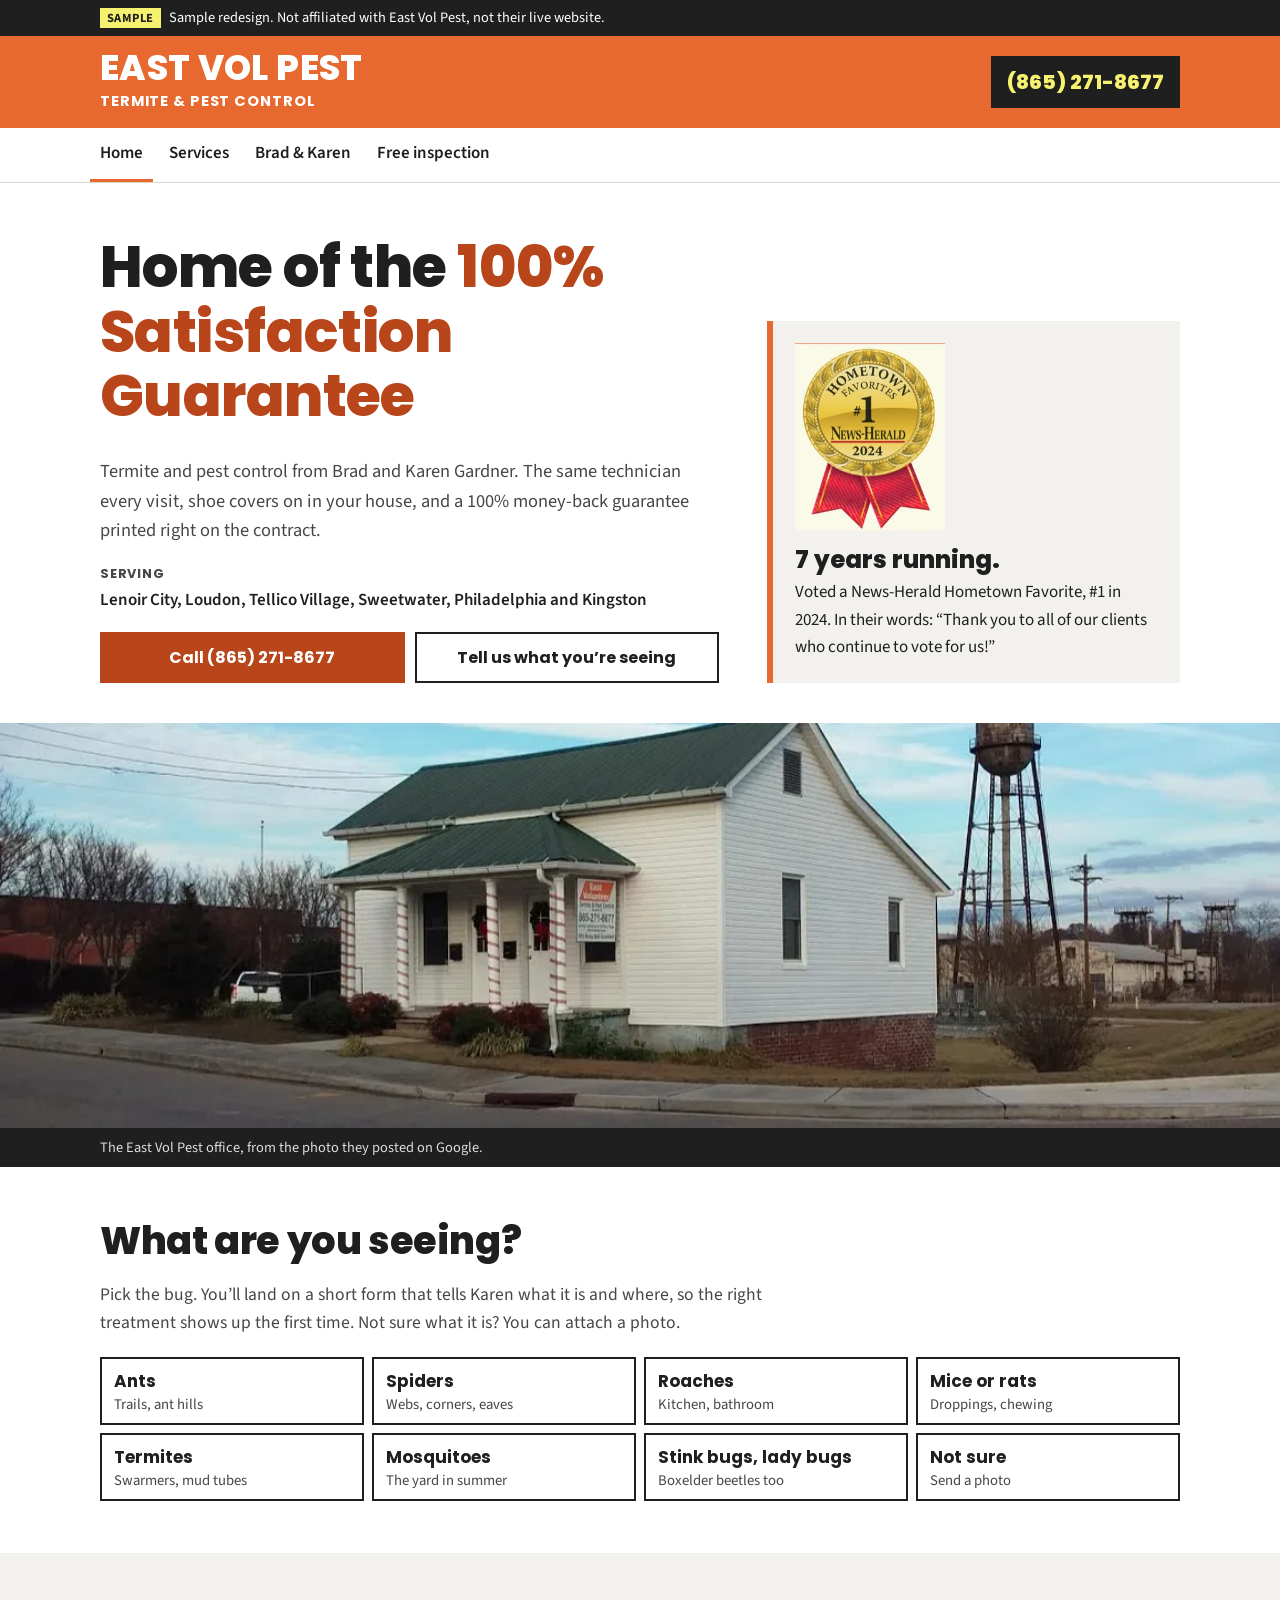
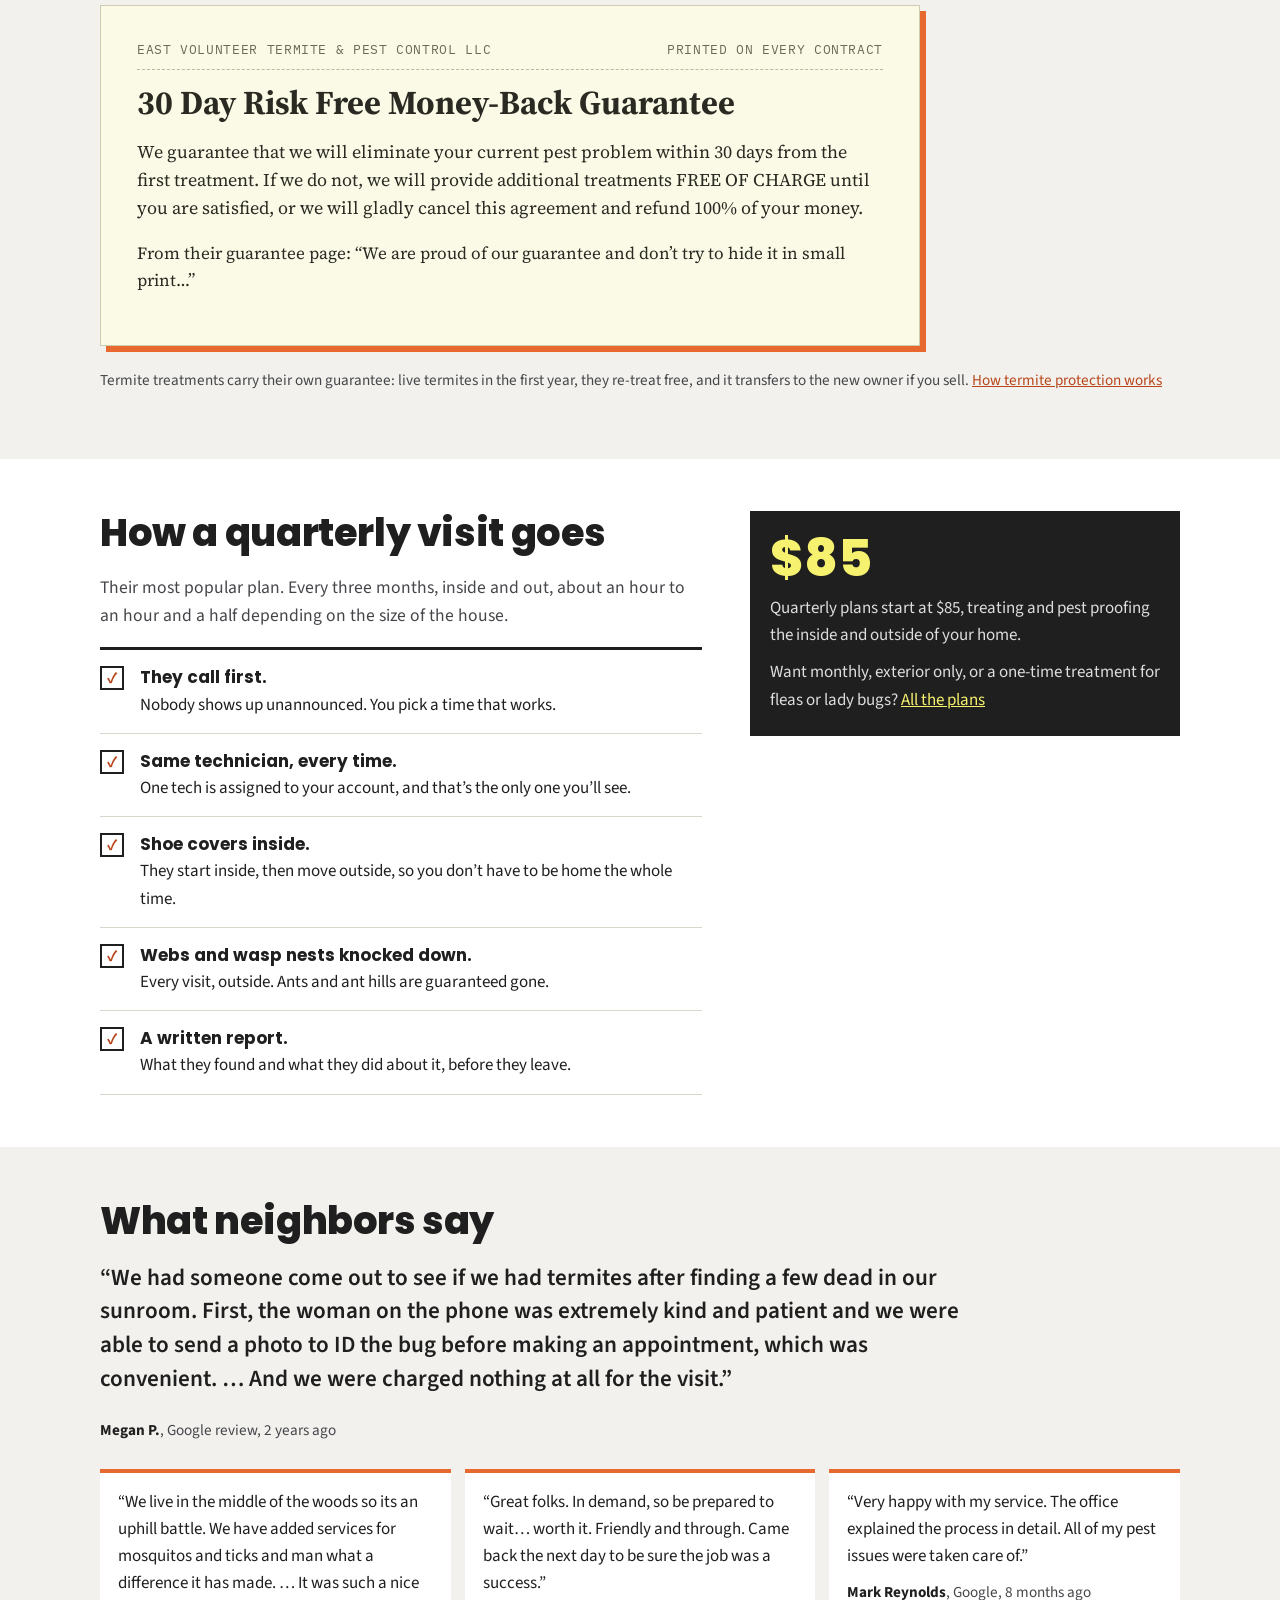
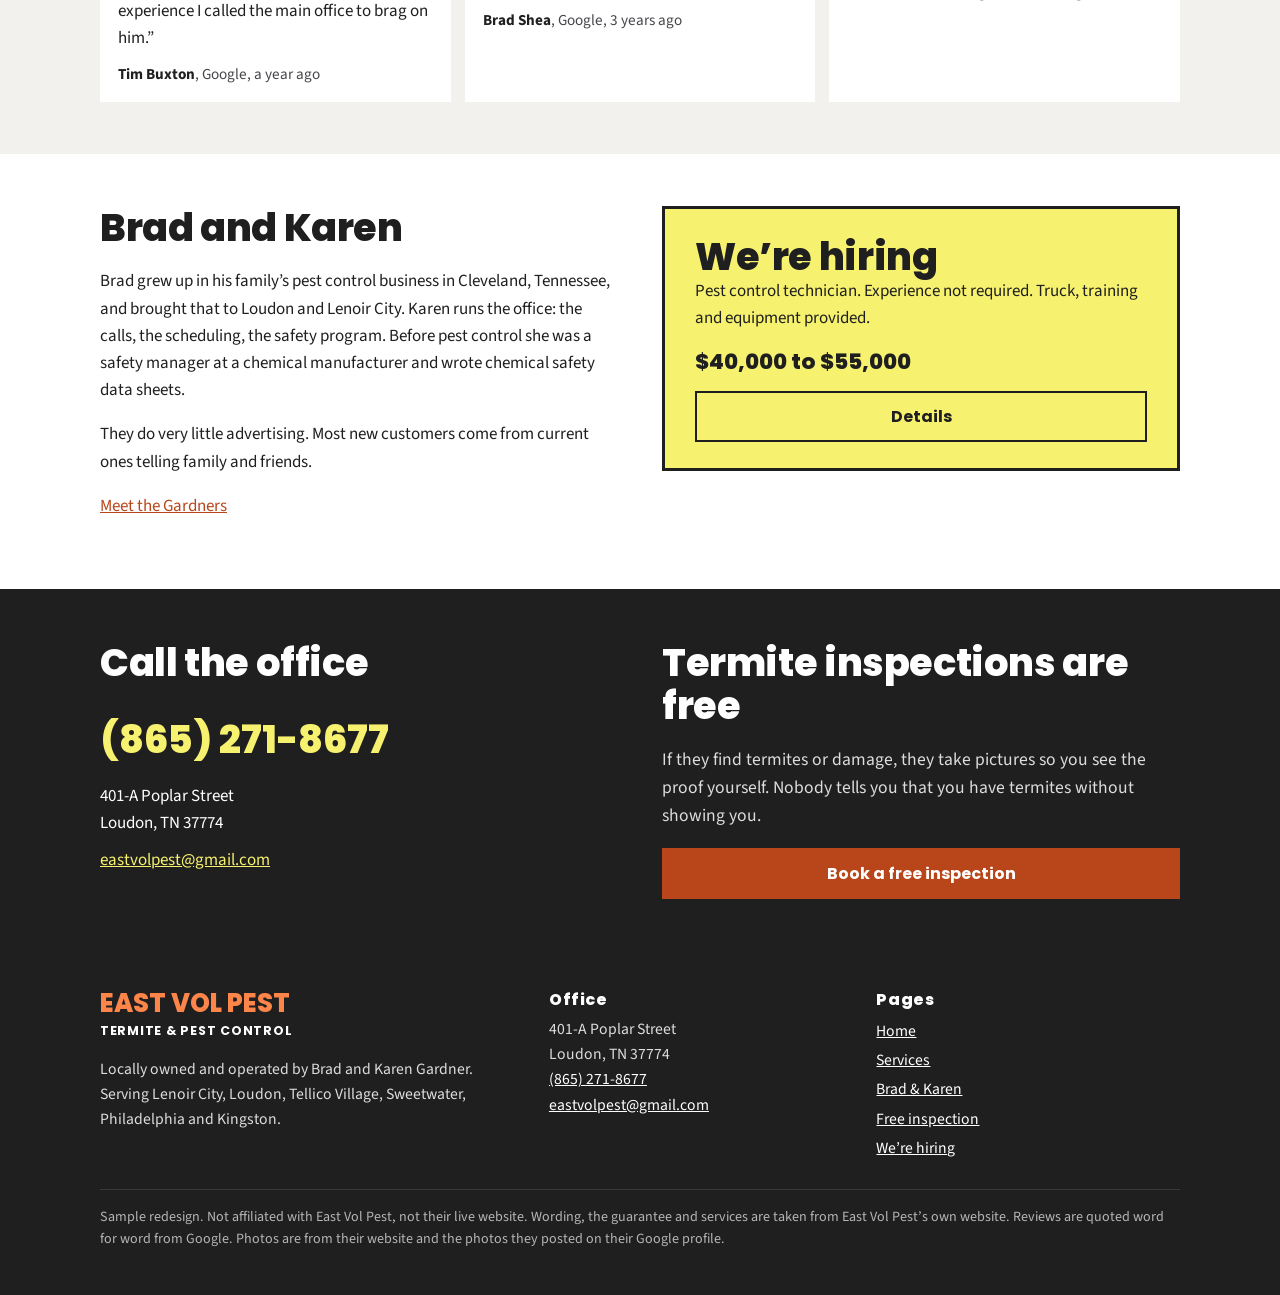
<file: index.html>
<!DOCTYPE html>
<html lang="en">
<head>
<meta charset="utf-8">
<meta name="viewport" content="width=device-width, initial-scale=1">
<meta name="robots" content="noindex, nofollow, noarchive">
<title>East Vol Pest | Termite &amp; Pest Control, Loudon and Lenoir City TN</title>
<meta name="description" content="Termite and pest control from Brad and Karen Gardner, Loudon TN. 100% money-back guarantee, same technician every visit, free termite inspections.">
<meta name="theme-color" content="#E8692F">
<link rel="preconnect" href="https://fonts.googleapis.com">
<link rel="preconnect" href="https://fonts.gstatic.com" crossorigin>
<link rel="stylesheet" href="https://fonts.googleapis.com/css2?family=Poppins:wght@700;800&amp;family=Source+Sans+3:wght@400;600;700&amp;family=Source+Serif+4:wght@400;700&amp;family=IBM+Plex+Mono:wght@500&amp;display=swap">
<link rel="stylesheet" href="style.css">
</head>
<body>
<a class="skip" href="#main">Skip to main content</a>
<div class="ribbon" role="note"><div class="wrap"><strong>Sample</strong>Sample redesign. Not affiliated with East Vol Pest, not their live website.</div></div>
<header class="site-head">
<div class="wrap head-row">
<a class="brand" href="index.html" aria-label="East Vol Pest, home"><span class="w1">EAST VOL PEST</span><span class="w2">TERMITE &amp; PEST CONTROL</span></a>
<a class="head-phone" href="tel:+18652718677">(865) 271-8677</a>
</div>
</header>
<nav class="main-nav" aria-label="Main"><ul><li><a href="index.html" aria-current="page">Home</a></li><li><a href="services.html">Services</a></li><li><a href="about.html">Brad &amp; Karen</a></li><li><a href="inspection.html">Free inspection</a></li></ul></nav>
<main id="main">

<section class="hero" aria-labelledby="hero-h">
<div class="wrap hero-grid">
<div>
<h1 id="hero-h">Home of the <span>100% Satisfaction Guarantee</span></h1>
<p class="lede">Termite and pest control from Brad and Karen Gardner. The same technician every visit, shoe covers on in your house, and a 100% money-back guarantee printed right on the contract.</p>
<p class="towns"><b>Serving</b>Lenoir City, Loudon, Tellico Village, Sweetwater, Philadelphia and Kingston</p>
<div class="btn-row">
<a class="btn" href="tel:+18652718677">Call (865) 271-8677</a>
<a class="btn btn-line" href="inspection.html">Tell us what you&rsquo;re seeing</a>
</div>
</div>
<div class="award">
<img src="img/hometown-favorites-2024-badge.webp" width="240" height="300" alt="Gold Hometown Favorites number 1 medal from the News-Herald, 2024, with red ribbons" decoding="async">
<p><span class="big">7 years running.</span>Voted a News-Herald Hometown Favorite, #1 in 2024. In their words: &ldquo;Thank you to all of our clients who continue to vote for us!&rdquo;</p>
</div>
</div>
</section>

<figure class="office">
<img src="img/office-loudon-1157.webp" srcset="img/office-loudon-760.webp 760w, img/office-loudon-1157.webp 1157w" sizes="100vw" width="1157" height="366" alt="The East Vol Pest office: a white house with a green metal roof, striped porch posts and the company sign on the porch, with an old steel water tower behind it" fetchpriority="high">
<figcaption>The East Vol Pest office, from the photo they posted on Google.</figcaption>
</figure>

<section class="sec" aria-labelledby="see-h">
<div class="wrap">
<h2 id="see-h">What are you seeing?</h2>
<p class="lead-in">Pick the bug. You&rsquo;ll land on a short form that tells Karen what it is and where, so the right treatment shows up the first time. Not sure what it is? You can attach a photo.</p>
<ul class="tiles">
<li><a href="inspection.html#p-ants">Ants<small>Trails, ant hills</small></a></li>
<li><a href="inspection.html#p-spiders">Spiders<small>Webs, corners, eaves</small></a></li>
<li><a href="inspection.html#p-roaches">Roaches<small>Kitchen, bathroom</small></a></li>
<li><a href="inspection.html#p-rodents">Mice or rats<small>Droppings, chewing</small></a></li>
<li><a href="inspection.html#p-termites">Termites<small>Swarmers, mud tubes</small></a></li>
<li><a href="inspection.html#p-mosquitoes">Mosquitoes<small>The yard in summer</small></a></li>
<li><a href="inspection.html#p-invaders">Stink bugs, lady bugs<small>Boxelder beetles too</small></a></li>
<li><a href="inspection.html#p-notsure">Not sure<small>Send a photo</small></a></li>
</ul>
</div>
</section>

<section class="sec sec-grey" aria-labelledby="g-h">
<div class="wrap">
<div class="contract">
<p class="clause"><span>East Volunteer Termite &amp; Pest Control LLC</span><span>Printed on every contract</span></p>
<h2 id="g-h">30 Day Risk Free Money-Back Guarantee</h2>
<blockquote><p>We guarantee that we will eliminate your current pest problem within 30 days from the first treatment. If we do not, we will provide additional treatments FREE OF CHARGE until you are satisfied, or we will gladly cancel this agreement and refund 100% of your money.</p></blockquote>
<p>From their guarantee page: &ldquo;We are proud of our guarantee and don&rsquo;t try to hide it in small print&hellip;&rdquo;</p>
</div>
<p class="note" style="margin-top:22px">Termite treatments carry their own guarantee: live termites in the first year, they re-treat free, and it transfers to the new owner if you sell. <a href="services.html#termites">How termite protection works</a></p>
</div>
</section>

<section class="sec" aria-labelledby="v-h">
<div class="wrap visit-grid">
<div>
<h2 id="v-h">How a quarterly visit goes</h2>
<p class="lead-in">Their most popular plan. Every three months, inside and out, about an hour to an hour and a half depending on the size of the house.</p>
<ul class="ticket">
<li><div><b>They call first.</b>Nobody shows up unannounced. You pick a time that works.</div></li>
<li><div><b>Same technician, every time.</b>One tech is assigned to your account, and that&rsquo;s the only one you&rsquo;ll see.</div></li>
<li><div><b>Shoe covers inside.</b>They start inside, then move outside, so you don&rsquo;t have to be home the whole time.</div></li>
<li><div><b>Webs and wasp nests knocked down.</b>Every visit, outside. Ants and ant hills are guaranteed gone.</div></li>
<li><div><b>A written report.</b>What they found and what they did about it, before they leave.</div></li>
</ul>
</div>
<div class="price">
<span class="amt">$85</span>
<p>Quarterly plans start at $85, treating and pest proofing the inside and outside of your home.</p>
<p>Want monthly, exterior only, or a one-time treatment for fleas or lady bugs? <a href="services.html">All the plans</a></p>
</div>
</div>
</section>

<section class="sec sec-grey" aria-labelledby="r-h">
<div class="wrap">
<h2 id="r-h">What neighbors say</h2>
<figure class="rev-feature">
<blockquote><p>&ldquo;We had someone come out to see if we had termites after finding a few dead in our sunroom. First, the woman on the phone was extremely kind and patient and we were able to send a photo to ID the bug before making an appointment, which was convenient. &hellip; And we were charged nothing at all for the visit.&rdquo;</p></blockquote>
<figcaption><strong>Megan P.</strong>, Google review, 2 years ago</figcaption>
</figure>
<div class="revs">
<figure><blockquote><p>&ldquo;We live in the middle of the woods so its an uphill battle. We have added services for mosquitos and ticks and man what a difference it has made. &hellip; It was such a nice experience I called the main office to brag on him.&rdquo;</p></blockquote><figcaption><strong>Tim Buxton</strong>, Google, a year ago</figcaption></figure>
<figure><blockquote><p>&ldquo;Great folks. In demand, so be prepared to wait&hellip; worth it. Friendly and through. Came back the next day to be sure the job was a success.&rdquo;</p></blockquote><figcaption><strong>Brad Shea</strong>, Google, 3 years ago</figcaption></figure>
<figure><blockquote><p>&ldquo;Very happy with my service. The office explained the process in detail. All of my pest issues were taken care of.&rdquo;</p></blockquote><figcaption><strong>Mark Reynolds</strong>, Google, 8 months ago</figcaption></figure>
</div>
</div>
</section>

<section class="sec" aria-labelledby="bk-h">
<div class="wrap split">
<div>
<h2 id="bk-h">Brad and Karen</h2>
<p>Brad grew up in his family&rsquo;s pest control business in Cleveland, Tennessee, and brought that to Loudon and Lenoir City. Karen runs the office: the calls, the scheduling, the safety program. Before pest control she was a safety manager at a chemical manufacturer and wrote chemical safety data sheets.</p>
<p>They do very little advertising. Most new customers come from current ones telling family and friends.</p>
<p><a href="about.html">Meet the Gardners</a></p>
</div>
<div class="hire">
<div><h2>We&rsquo;re hiring</h2><p>Pest control technician. Experience not required. Truck, training and equipment provided.</p></div>
<p class="pay">$40,000 to $55,000</p>
<a class="btn btn-line" href="about.html#hiring">Details</a>
</div>
</div>
</section>

<section class="sec sec-ink" aria-labelledby="c-h">
<div class="wrap contact-grid">
<div>
<h2 id="c-h">Call the office</h2>
<a class="big-phone" style="color:#F6F16E" href="tel:+18652718677">(865) 271-8677</a>
<address>401-A Poplar Street<br>Loudon, TN 37774</address>
<p style="margin-top:10px"><a href="mailto:eastvolpest@gmail.com">eastvolpest@gmail.com</a></p>
</div>
<div>
<h2>Termite inspections are free</h2>
<p class="lead-in">If they find termites or damage, they take pictures so you see the proof yourself. Nobody tells you that you have termites without showing you.</p>
<div class="btn-row"><a class="btn" href="inspection.html">Book a free inspection</a></div>
</div>
</div>
</section>
</main>
<a class="callbar" href="tel:+18652718677" aria-label="Call East Vol Pest at (865) 271-8677"><svg width="22" height="22" viewBox="0 0 24 24" aria-hidden="true"><path fill="currentColor" d="M6.6 10.8a15.1 15.1 0 0 0 6.6 6.6l2.2-2.2c.3-.3.7-.4 1-.2 1.1.4 2.3.6 3.6.6.6 0 1 .4 1 1V20c0 .6-.4 1-1 1A17 17 0 0 1 3 4c0-.6.4-1 1-1h3.5c.6 0 1 .4 1 1 0 1.3.2 2.5.6 3.6.1.3 0 .7-.2 1z"/></svg>(865) 271-8677 <small>Tap to call</small></a>
<footer class="site-foot">
<div class="wrap">
<div class="foot-grid">
<div><p class="foot-brand"><span class="w1">EAST VOL PEST</span><span class="w2">TERMITE &amp; PEST CONTROL</span></p><p>Locally owned and operated by Brad and Karen Gardner. Serving Lenoir City, Loudon, Tellico Village, Sweetwater, Philadelphia and Kingston.</p></div>
<div><h2>Office</h2><address>401-A Poplar Street<br>Loudon, TN 37774</address><p><a href="tel:+18652718677">(865) 271-8677</a><br><a href="mailto:eastvolpest@gmail.com">eastvolpest@gmail.com</a></p></div>
<div><h2>Pages</h2><ul><li><a href="index.html">Home</a></li><li><a href="services.html">Services</a></li><li><a href="about.html">Brad &amp; Karen</a></li><li><a href="inspection.html">Free inspection</a></li><li><a href="about.html#hiring">We&rsquo;re hiring</a></li></ul></div>
</div>
<p class="foot-note">Sample redesign. Not affiliated with East Vol Pest, not their live website. Wording, the guarantee and services are taken from East Vol Pest&rsquo;s own website. Reviews are quoted word for word from Google. Photos are from their website and the photos they posted on their Google profile.</p>
</div>
</footer>
</body>
</html>
</file>
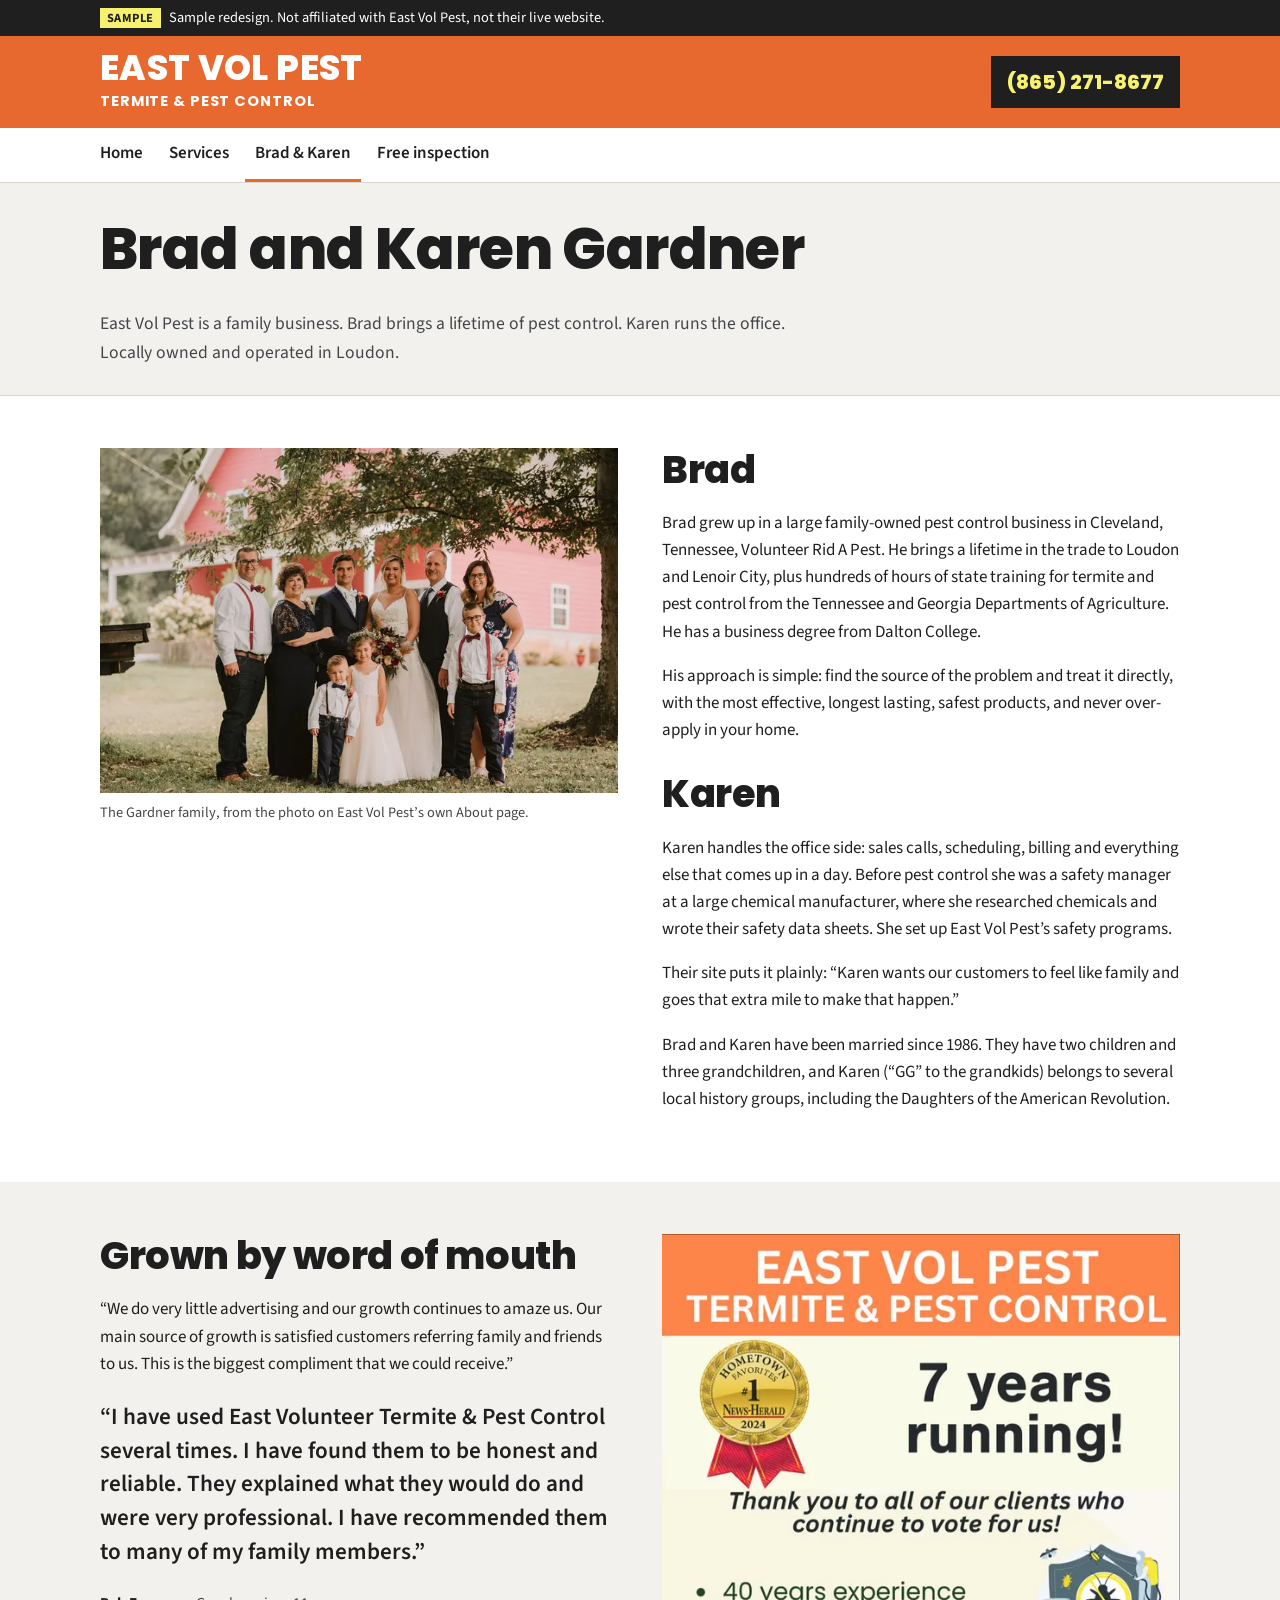
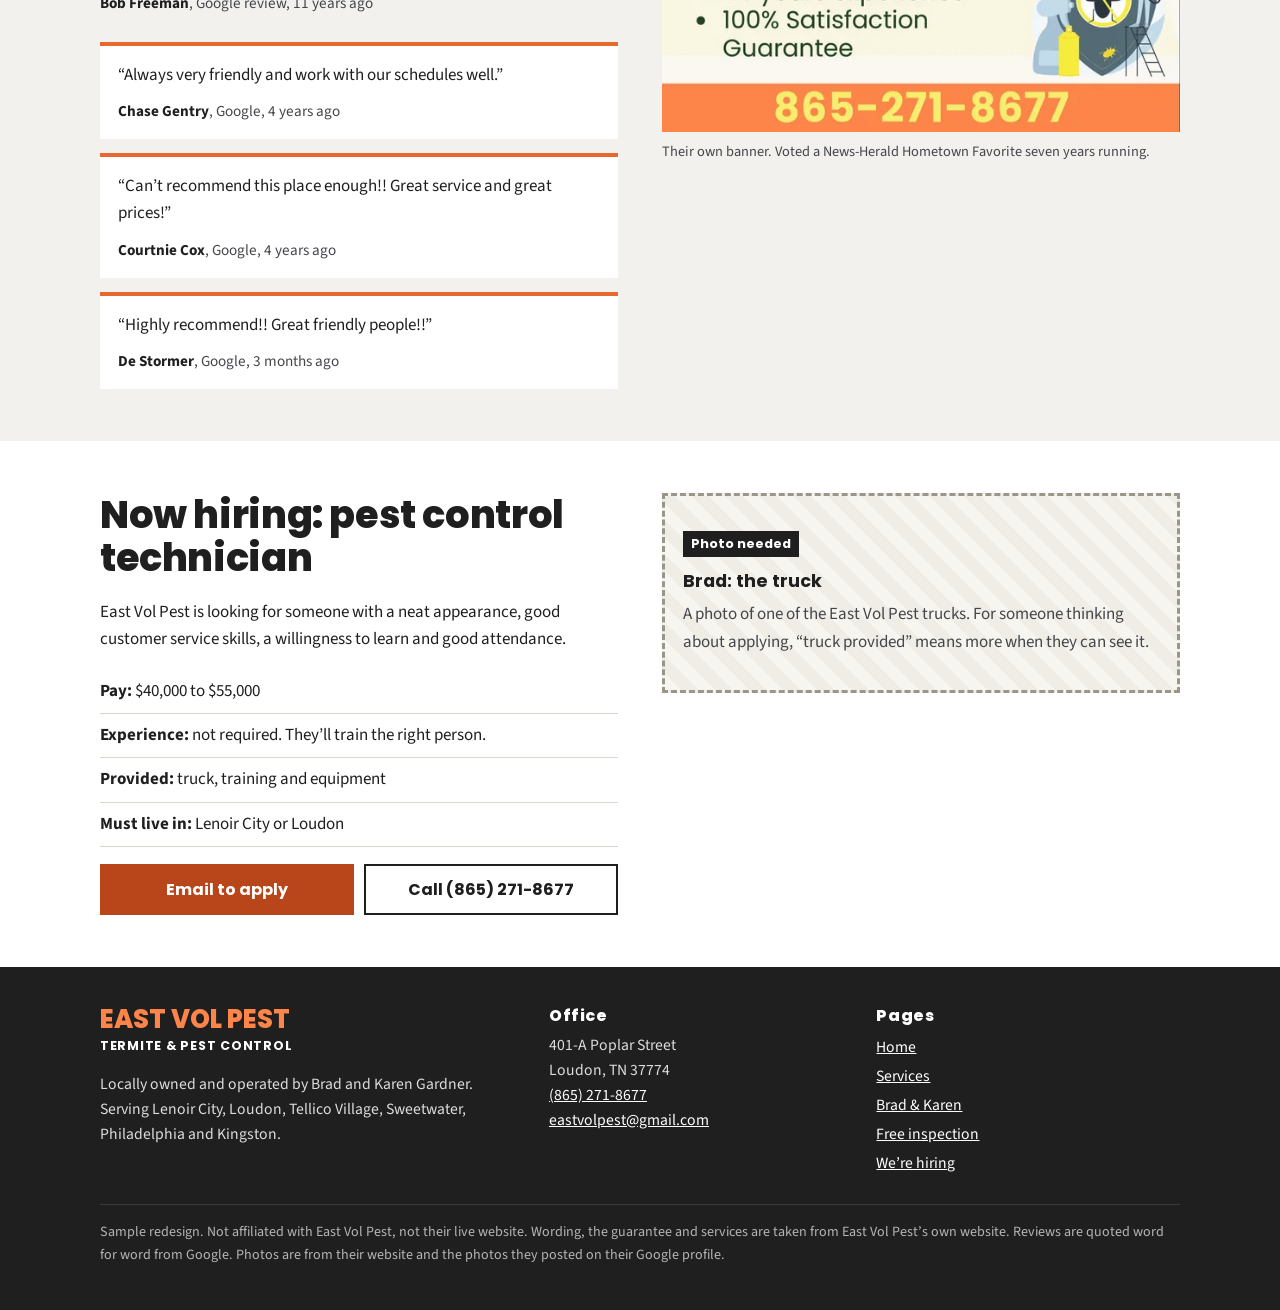
<file: about.html>
<!DOCTYPE html>
<html lang="en">
<head>
<meta charset="utf-8">
<meta name="viewport" content="width=device-width, initial-scale=1">
<meta name="robots" content="noindex, nofollow, noarchive">
<title>Brad &amp; Karen Gardner | East Vol Pest, Loudon TN</title>
<meta name="description" content="East Vol Pest is Brad and Karen Gardner, locally owned and operated in Loudon. Now hiring a pest control technician.">
<meta name="theme-color" content="#E8692F">
<link rel="preconnect" href="https://fonts.googleapis.com">
<link rel="preconnect" href="https://fonts.gstatic.com" crossorigin>
<link rel="stylesheet" href="https://fonts.googleapis.com/css2?family=Poppins:wght@700;800&amp;family=Source+Sans+3:wght@400;600;700&amp;family=Source+Serif+4:wght@400;700&amp;family=IBM+Plex+Mono:wght@500&amp;display=swap">
<link rel="stylesheet" href="style.css">
</head>
<body>
<a class="skip" href="#main">Skip to main content</a>
<div class="ribbon" role="note"><div class="wrap"><strong>Sample</strong>Sample redesign. Not affiliated with East Vol Pest, not their live website.</div></div>
<header class="site-head">
<div class="wrap head-row">
<a class="brand" href="index.html" aria-label="East Vol Pest, home"><span class="w1">EAST VOL PEST</span><span class="w2">TERMITE &amp; PEST CONTROL</span></a>
<a class="head-phone" href="tel:+18652718677">(865) 271-8677</a>
</div>
</header>
<nav class="main-nav" aria-label="Main"><ul><li><a href="index.html">Home</a></li><li><a href="services.html">Services</a></li><li><a href="about.html" aria-current="page">Brad &amp; Karen</a></li><li><a href="inspection.html">Free inspection</a></li></ul></nav>
<main id="main">

<section class="page-hero">
<div class="wrap">
<h1>Brad and Karen Gardner</h1>
<p>East Vol Pest is a family business. Brad brings a lifetime of pest control. Karen runs the office. Locally owned and operated in Loudon.</p>
</div>
</section>

<section class="sec" aria-labelledby="fam-h">
<div class="wrap split">
<figure style="margin:0">
<img src="img/gardner-family-1200.webp" srcset="img/gardner-family-700.webp 700w, img/gardner-family-1200.webp 1200w" sizes="(min-width: 900px) 50vw, 100vw" width="1200" height="800" alt="The Gardner family dressed up for a wedding, standing on the lawn in front of a red farmhouse under a big shade tree" loading="lazy" decoding="async">
<figcaption class="photo-cap">The Gardner family, from the photo on East Vol Pest&rsquo;s own About page.</figcaption>
</figure>
<div>
<h2 id="fam-h">Brad</h2>
<p>Brad grew up in a large family-owned pest control business in Cleveland, Tennessee, Volunteer Rid A Pest. He brings a lifetime in the trade to Loudon and Lenoir City, plus hundreds of hours of state training for termite and pest control from the Tennessee and Georgia Departments of Agriculture. He has a business degree from Dalton College.</p>
<p>His approach is simple: find the source of the problem and treat it directly, with the most effective, longest lasting, safest products, and never over-apply in your home.</p>
<h2 style="margin-top:28px">Karen</h2>
<p>Karen handles the office side: sales calls, scheduling, billing and everything else that comes up in a day. Before pest control she was a safety manager at a large chemical manufacturer, where she researched chemicals and wrote their safety data sheets. She set up East Vol Pest&rsquo;s safety programs.</p>
<p>Their site puts it plainly: &ldquo;Karen wants our customers to feel like family and goes that extra mile to make that happen.&rdquo;</p>
<p>Brad and Karen have been married since 1986. They have two children and three grandchildren, and Karen (&ldquo;GG&rdquo; to the grandkids) belongs to several local history groups, including the Daughters of the American Revolution.</p>
</div>
</div>
</section>

<section class="sec sec-grey" aria-labelledby="word-h">
<div class="wrap split">
<div>
<h2 id="word-h">Grown by word of mouth</h2>
<p>&ldquo;We do very little advertising and our growth continues to amaze us. Our main source of growth is satisfied customers referring family and friends to us. This is the biggest compliment that we could receive.&rdquo;</p>
<figure class="rev-feature" style="margin-top:22px">
<blockquote><p>&ldquo;I have used East Volunteer Termite &amp; Pest Control several times. I have found them to be honest and reliable. They explained what they would do and were very professional. I have recommended them to many of my family members.&rdquo;</p></blockquote>
<figcaption><strong>Bob Freeman</strong>, Google review, 11 years ago</figcaption>
</figure>
<div class="revs" style="grid-template-columns:1fr">
<figure><blockquote><p>&ldquo;Always very friendly and work with our schedules well.&rdquo;</p></blockquote><figcaption><strong>Chase Gentry</strong>, Google, 4 years ago</figcaption></figure>
<figure><blockquote><p>&ldquo;Can&rsquo;t recommend this place enough!! Great service and great prices!&rdquo;</p></blockquote><figcaption><strong>Courtnie Cox</strong>, Google, 4 years ago</figcaption></figure>
<figure><blockquote><p>&ldquo;Highly recommend!! Great friendly people!!&rdquo;</p></blockquote><figcaption><strong>De Stormer</strong>, Google, 3 months ago</figcaption></figure>
</div>
</div>
<figure style="margin:0">
<img src="img/their-banner-2024-600.webp" width="600" height="577" alt="East Vol Pest banner: Hometown Favorites number 1, News-Herald 2024, 7 years running. Thank you to all of our clients who continue to vote for us. 40 years experience, 100% Satisfaction Guarantee, 865-271-8677" loading="lazy" decoding="async">
<figcaption class="photo-cap">Their own banner. Voted a News-Herald Hometown Favorite seven years running.</figcaption>
</figure>
</div>
</section>

<section class="sec" id="hiring" aria-labelledby="hire-h">
<div class="wrap split">
<div>
<h2 id="hire-h">Now hiring: pest control technician</h2>
<p>East Vol Pest is looking for someone with a neat appearance, good customer service skills, a willingness to learn and good attendance.</p>
<ul class="facts">
<li><strong>Pay:</strong> $40,000 to $55,000</li>
<li><strong>Experience:</strong> not required. They&rsquo;ll train the right person.</li>
<li><strong>Provided:</strong> truck, training and equipment</li>
<li><strong>Must live in:</strong> Lenoir City or Loudon</li>
</ul>
<div class="btn-row"><a class="btn" href="mailto:eastvolpest@gmail.com?subject=Pest%20control%20technician">Email to apply</a><a class="btn btn-line" href="tel:+18652718677">Call (865) 271-8677</a></div>
</div>
<figure class="need"><span class="tag">Photo needed</span><strong>Brad: the truck</strong><p>A photo of one of the East Vol Pest trucks. For someone thinking about applying, &ldquo;truck provided&rdquo; means more when they can see it.</p></figure>
</div>
</section>
</main>
<a class="callbar" href="tel:+18652718677" aria-label="Call East Vol Pest at (865) 271-8677"><svg width="22" height="22" viewBox="0 0 24 24" aria-hidden="true"><path fill="currentColor" d="M6.6 10.8a15.1 15.1 0 0 0 6.6 6.6l2.2-2.2c.3-.3.7-.4 1-.2 1.1.4 2.3.6 3.6.6.6 0 1 .4 1 1V20c0 .6-.4 1-1 1A17 17 0 0 1 3 4c0-.6.4-1 1-1h3.5c.6 0 1 .4 1 1 0 1.3.2 2.5.6 3.6.1.3 0 .7-.2 1z"/></svg>(865) 271-8677 <small>Tap to call</small></a>
<footer class="site-foot">
<div class="wrap">
<div class="foot-grid">
<div><p class="foot-brand"><span class="w1">EAST VOL PEST</span><span class="w2">TERMITE &amp; PEST CONTROL</span></p><p>Locally owned and operated by Brad and Karen Gardner. Serving Lenoir City, Loudon, Tellico Village, Sweetwater, Philadelphia and Kingston.</p></div>
<div><h2>Office</h2><address>401-A Poplar Street<br>Loudon, TN 37774</address><p><a href="tel:+18652718677">(865) 271-8677</a><br><a href="mailto:eastvolpest@gmail.com">eastvolpest@gmail.com</a></p></div>
<div><h2>Pages</h2><ul><li><a href="index.html">Home</a></li><li><a href="services.html">Services</a></li><li><a href="about.html">Brad &amp; Karen</a></li><li><a href="inspection.html">Free inspection</a></li><li><a href="about.html#hiring">We&rsquo;re hiring</a></li></ul></div>
</div>
<p class="foot-note">Sample redesign. Not affiliated with East Vol Pest, not their live website. Wording, the guarantee and services are taken from East Vol Pest&rsquo;s own website. Reviews are quoted word for word from Google. Photos are from their website and the photos they posted on their Google profile.</p>
</div>
</footer>
</body>
</html>
</file>
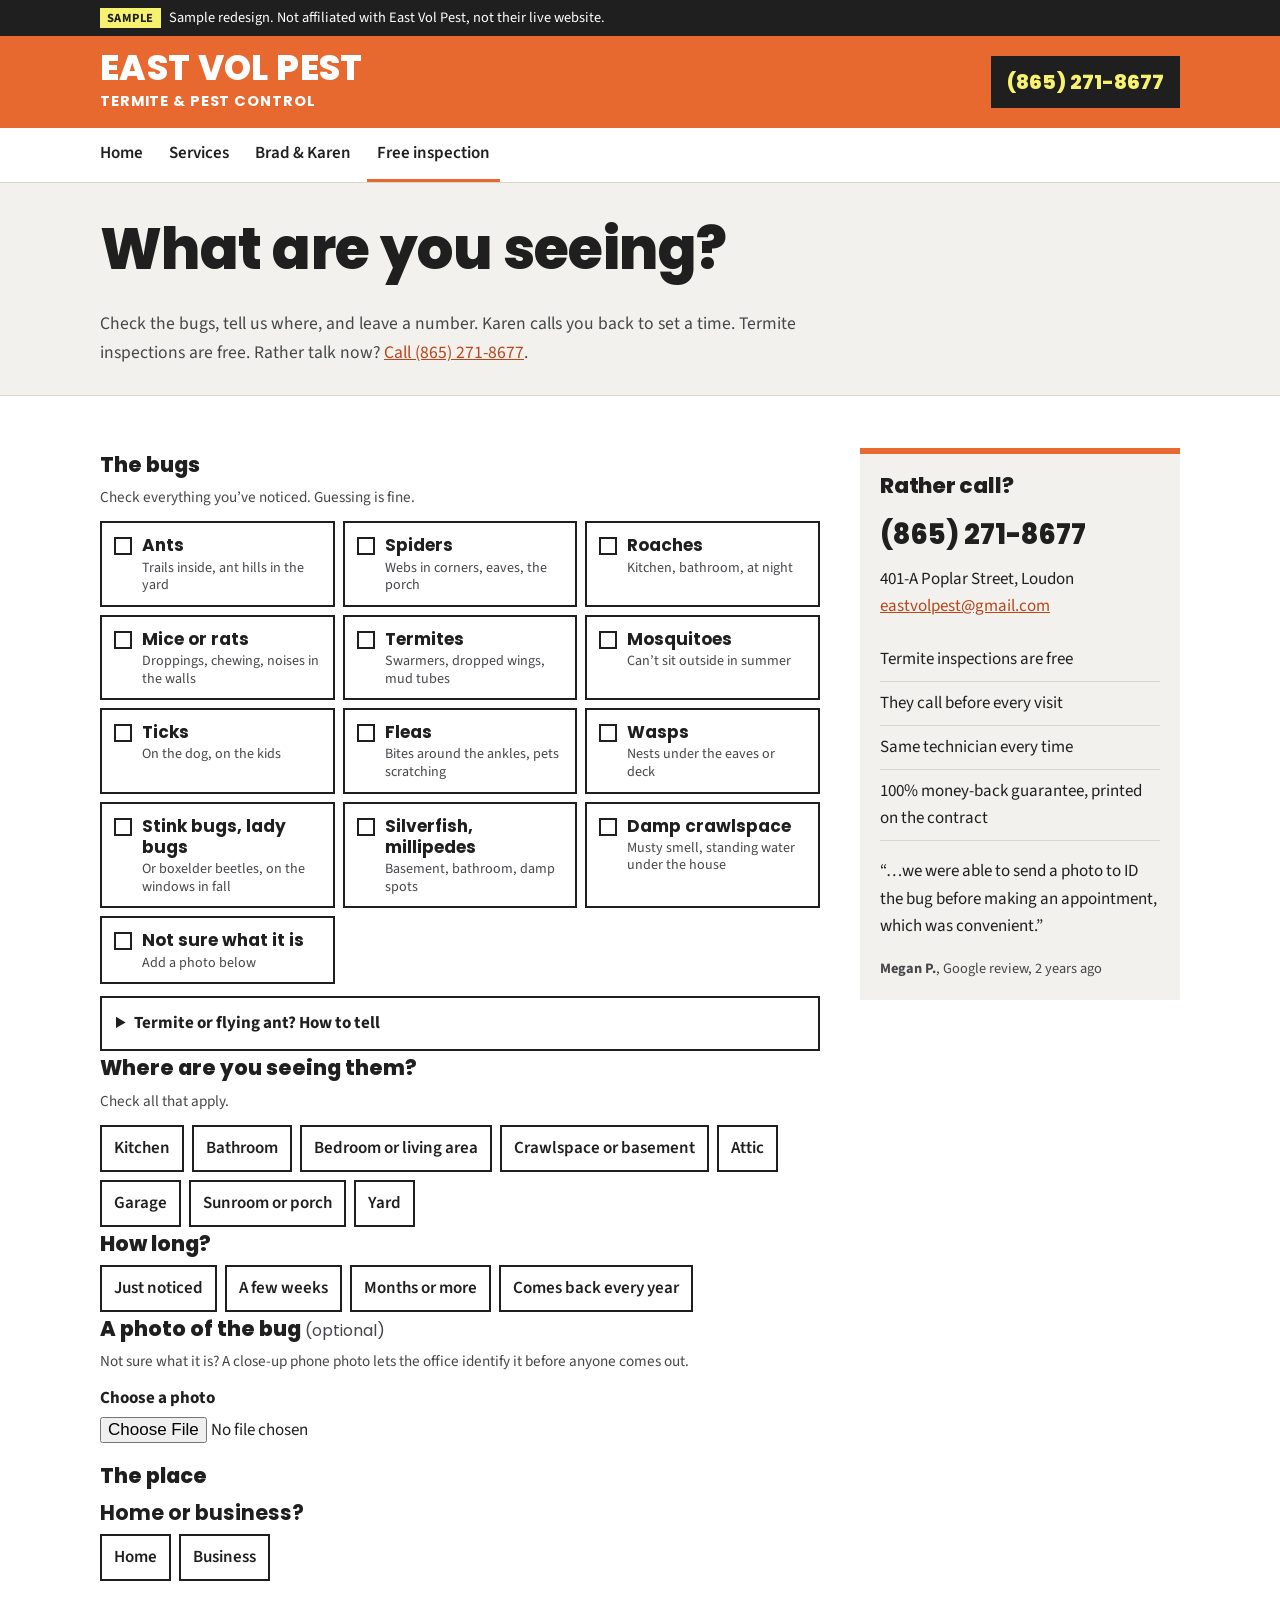
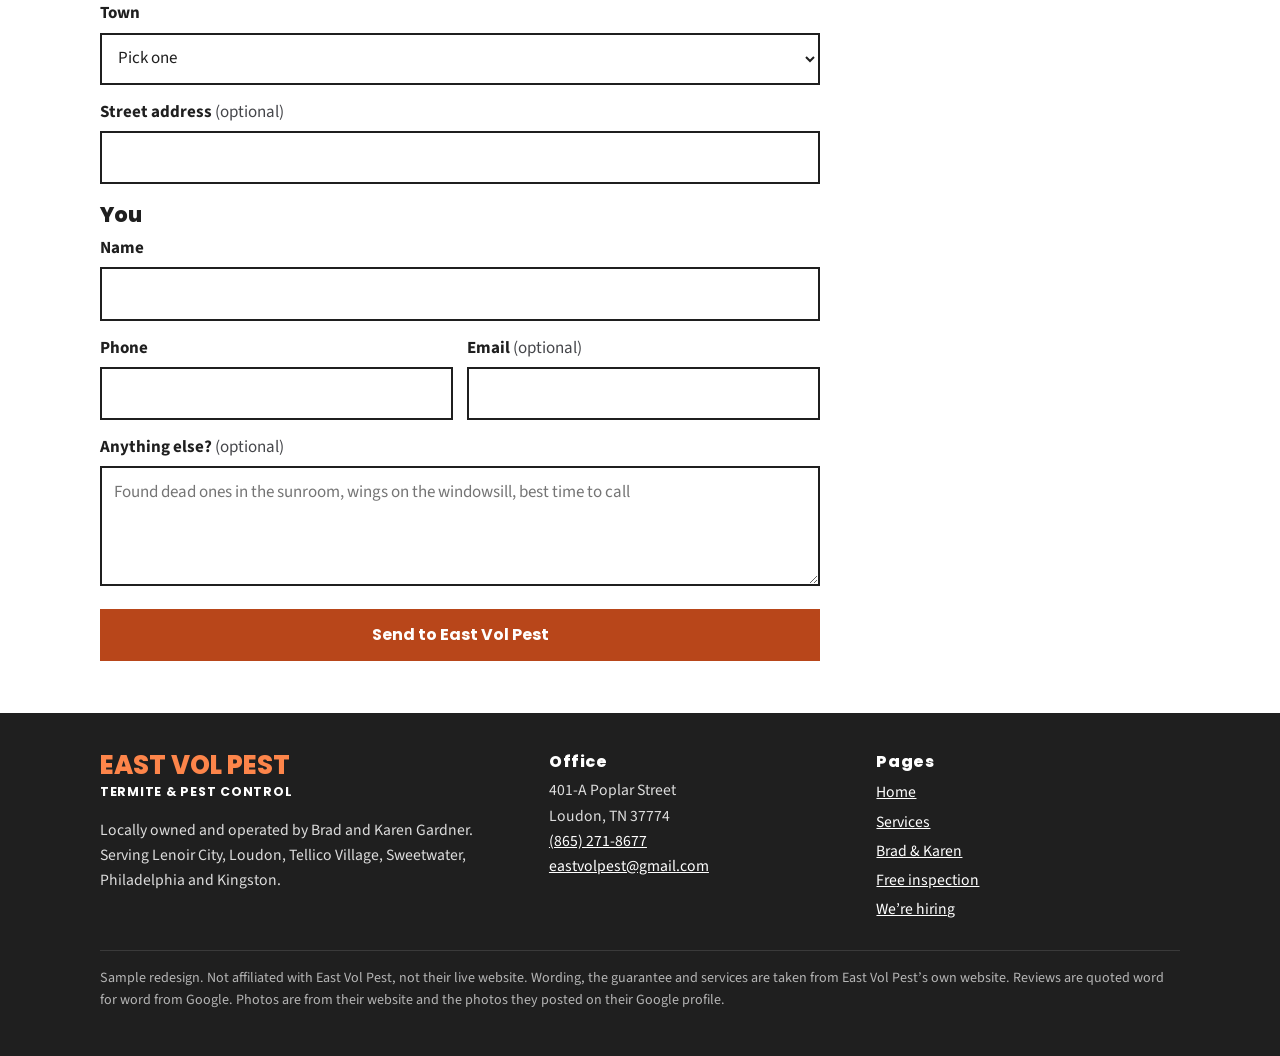
<file: inspection.html>
<!DOCTYPE html>
<html lang="en">
<head>
<meta charset="utf-8">
<meta name="viewport" content="width=device-width, initial-scale=1">
<meta name="robots" content="noindex, nofollow, noarchive">
<title>Free Inspection | What Are You Seeing? | East Vol Pest</title>
<meta name="description" content="Tell East Vol Pest what bugs you are seeing and where. Free termite inspections in Loudon, Lenoir City, Tellico Village and nearby.">
<meta name="theme-color" content="#E8692F">
<link rel="preconnect" href="https://fonts.googleapis.com">
<link rel="preconnect" href="https://fonts.gstatic.com" crossorigin>
<link rel="stylesheet" href="https://fonts.googleapis.com/css2?family=Poppins:wght@700;800&amp;family=Source+Sans+3:wght@400;600;700&amp;family=Source+Serif+4:wght@400;700&amp;family=IBM+Plex+Mono:wght@500&amp;display=swap">
<link rel="stylesheet" href="style.css">
</head>
<body>
<a class="skip" href="#main">Skip to main content</a>
<div class="ribbon" role="note"><div class="wrap"><strong>Sample</strong>Sample redesign. Not affiliated with East Vol Pest, not their live website.</div></div>
<header class="site-head">
<div class="wrap head-row">
<a class="brand" href="index.html" aria-label="East Vol Pest, home"><span class="w1">EAST VOL PEST</span><span class="w2">TERMITE &amp; PEST CONTROL</span></a>
<a class="head-phone" href="tel:+18652718677">(865) 271-8677</a>
</div>
</header>
<nav class="main-nav" aria-label="Main"><ul><li><a href="index.html">Home</a></li><li><a href="services.html">Services</a></li><li><a href="about.html">Brad &amp; Karen</a></li><li><a href="inspection.html" aria-current="page">Free inspection</a></li></ul></nav>
<main id="main">

<section class="page-hero">
<div class="wrap">
<h1>What are you seeing?</h1>
<p>Check the bugs, tell us where, and leave a number. Karen calls you back to set a time. Termite inspections are free. Rather talk now? <a href="tel:+18652718677">Call (865) 271-8677</a>.</p>
</div>
</section>

<section class="sec" id="request">
<div class="wrap">
<p class="sent" id="sent" role="status">Got it. In the live version, this goes straight to the East Vol Pest office and they call you back.</p>
<div class="form">
<form action="inspection.html#sent" method="get" aria-label="Free inspection request">

<fieldset>
<legend>The bugs</legend>
<p class="help">Check everything you&rsquo;ve noticed. Guessing is fine.</p>
<div class="picker">
<label class="pick" id="p-ants"><input type="checkbox" name="pest" value="Ants"><span><b>Ants</b><small>Trails inside, ant hills in the yard</small></span></label>
<label class="pick" id="p-spiders"><input type="checkbox" name="pest" value="Spiders"><span><b>Spiders</b><small>Webs in corners, eaves, the porch</small></span></label>
<label class="pick" id="p-roaches"><input type="checkbox" name="pest" value="Roaches"><span><b>Roaches</b><small>Kitchen, bathroom, at night</small></span></label>
<label class="pick" id="p-rodents"><input type="checkbox" name="pest" value="Mice or rats"><span><b>Mice or rats</b><small>Droppings, chewing, noises in the walls</small></span></label>
<label class="pick" id="p-termites"><input type="checkbox" name="pest" value="Termites"><span><b>Termites</b><small>Swarmers, dropped wings, mud tubes</small></span></label>
<label class="pick" id="p-mosquitoes"><input type="checkbox" name="pest" value="Mosquitoes"><span><b>Mosquitoes</b><small>Can&rsquo;t sit outside in summer</small></span></label>
<label class="pick" id="p-ticks"><input type="checkbox" name="pest" value="Ticks"><span><b>Ticks</b><small>On the dog, on the kids</small></span></label>
<label class="pick" id="p-fleas"><input type="checkbox" name="pest" value="Fleas"><span><b>Fleas</b><small>Bites around the ankles, pets scratching</small></span></label>
<label class="pick" id="p-wasps"><input type="checkbox" name="pest" value="Wasps"><span><b>Wasps</b><small>Nests under the eaves or deck</small></span></label>
<label class="pick" id="p-invaders"><input type="checkbox" name="pest" value="Stink bugs, lady bugs, boxelder beetles"><span><b>Stink bugs, lady bugs</b><small>Or boxelder beetles, on the windows in fall</small></span></label>
<label class="pick" id="p-silverfish"><input type="checkbox" name="pest" value="Silverfish or millipedes"><span><b>Silverfish, millipedes</b><small>Basement, bathroom, damp spots</small></span></label>
<label class="pick" id="p-moisture"><input type="checkbox" name="pest" value="Damp crawlspace"><span><b>Damp crawlspace</b><small>Musty smell, standing water under the house</small></span></label>
<label class="pick" id="p-notsure"><input type="checkbox" name="pest" value="Not sure"><span><b>Not sure what it is</b><small>Add a photo below</small></span></label>
</div>
<details class="where">
<summary>Termite or flying ant? How to tell</summary>
<div class="inner">
<p><strong>Termites</strong> have straight antennae, a thick body with no waist, and four wings the same length. <strong>Flying ants</strong> have bent antennae, a pinched waist, and front wings longer than the back ones.</p>
<p>Found a pile of wings on a windowsill? Check the termite box, and add a photo if you can.</p>
</div>
</details>
</fieldset>

<fieldset>
<legend>Where are you seeing them?</legend>
<p class="help">Check all that apply.</p>
<div class="chips">
<label class="chip"><input type="checkbox" name="where" value="Kitchen"><span>Kitchen</span></label>
<label class="chip"><input type="checkbox" name="where" value="Bathroom"><span>Bathroom</span></label>
<label class="chip"><input type="checkbox" name="where" value="Bedroom or living area"><span>Bedroom or living area</span></label>
<label class="chip"><input type="checkbox" name="where" value="Crawlspace or basement"><span>Crawlspace or basement</span></label>
<label class="chip"><input type="checkbox" name="where" value="Attic"><span>Attic</span></label>
<label class="chip"><input type="checkbox" name="where" value="Garage"><span>Garage</span></label>
<label class="chip"><input type="checkbox" name="where" value="Sunroom or porch"><span>Sunroom or porch</span></label>
<label class="chip"><input type="checkbox" name="where" value="Yard"><span>Yard</span></label>
</div>
</fieldset>

<fieldset>
<legend>How long?</legend>
<div class="chips">
<label class="chip"><input type="radio" name="since" value="Just noticed"><span>Just noticed</span></label>
<label class="chip"><input type="radio" name="since" value="A few weeks"><span>A few weeks</span></label>
<label class="chip"><input type="radio" name="since" value="Months or more"><span>Months or more</span></label>
<label class="chip"><input type="radio" name="since" value="Comes back every year"><span>Comes back every year</span></label>
</div>
</fieldset>

<fieldset>
<legend>A photo of the bug <span class="opt" style="font-size:1rem">(optional)</span></legend>
<p class="help" id="photo-help">Not sure what it is? A close-up phone photo lets the office identify it before anyone comes out.</p>
<div class="field"><label for="f-photo">Choose a photo</label><input type="file" id="f-photo" name="photo" accept="image/*" aria-describedby="photo-help"></div>
</fieldset>

<fieldset>
<legend>The place</legend>
<fieldset class="field"><legend class="lbl">Home or business?</legend>
<div class="chips">
<label class="chip"><input type="radio" name="type" value="Home"><span>Home</span></label>
<label class="chip"><input type="radio" name="type" value="Business"><span>Business</span></label>
</div></fieldset>
<div class="field"><label for="f-town">Town</label>
<select id="f-town" name="town"><option value="">Pick one</option><option>Lenoir City</option><option>Loudon</option><option>Tellico Village</option><option>Sweetwater</option><option>Philadelphia</option><option>Kingston</option><option>Somewhere else nearby</option></select></div>
<div class="field"><label for="f-addr">Street address <span class="opt">(optional)</span></label><input type="text" id="f-addr" name="address" autocomplete="street-address"></div>
</fieldset>

<fieldset>
<legend>You</legend>
<div class="field"><label for="f-name">Name</label><input type="text" id="f-name" name="name" autocomplete="name" required></div>
<div class="two">
<div class="field"><label for="f-phone">Phone</label><input type="tel" id="f-phone" name="phone" autocomplete="tel" required></div>
<div class="field"><label for="f-email">Email <span class="opt">(optional)</span></label><input type="email" id="f-email" name="email" autocomplete="email"></div>
</div>
<div class="field"><label for="f-notes">Anything else? <span class="opt">(optional)</span></label><textarea id="f-notes" name="notes" placeholder="Found dead ones in the sunroom, wings on the windowsill, best time to call"></textarea></div>
</fieldset>

<div><button class="btn" type="submit" style="width:100%">Send to East Vol Pest</button></div>
</form>

<aside class="form-side" aria-labelledby="side-h">
<h2 id="side-h">Rather call?</h2>
<a class="phone-big" href="tel:+18652718677">(865) 271-8677</a>
<p>401-A Poplar Street, Loudon<br><a href="mailto:eastvolpest@gmail.com">eastvolpest@gmail.com</a></p>
<ul class="facts">
<li>Termite inspections are free</li>
<li>They call before every visit</li>
<li>Same technician every time</li>
<li>100% money-back guarantee, printed on the contract</li>
</ul>
<figure style="margin:0">
<blockquote style="margin:0"><p>&ldquo;&hellip;we were able to send a photo to ID the bug before making an appointment, which was convenient.&rdquo;</p></blockquote>
<figcaption class="photo-cap"><strong>Megan P.</strong>, Google review, 2 years ago</figcaption>
</figure>
</aside>
</div>
</div>
</section>
</main>
<a class="callbar" href="tel:+18652718677" aria-label="Call East Vol Pest at (865) 271-8677"><svg width="22" height="22" viewBox="0 0 24 24" aria-hidden="true"><path fill="currentColor" d="M6.6 10.8a15.1 15.1 0 0 0 6.6 6.6l2.2-2.2c.3-.3.7-.4 1-.2 1.1.4 2.3.6 3.6.6.6 0 1 .4 1 1V20c0 .6-.4 1-1 1A17 17 0 0 1 3 4c0-.6.4-1 1-1h3.5c.6 0 1 .4 1 1 0 1.3.2 2.5.6 3.6.1.3 0 .7-.2 1z"/></svg>(865) 271-8677 <small>Tap to call</small></a>
<footer class="site-foot">
<div class="wrap">
<div class="foot-grid">
<div><p class="foot-brand"><span class="w1">EAST VOL PEST</span><span class="w2">TERMITE &amp; PEST CONTROL</span></p><p>Locally owned and operated by Brad and Karen Gardner. Serving Lenoir City, Loudon, Tellico Village, Sweetwater, Philadelphia and Kingston.</p></div>
<div><h2>Office</h2><address>401-A Poplar Street<br>Loudon, TN 37774</address><p><a href="tel:+18652718677">(865) 271-8677</a><br><a href="mailto:eastvolpest@gmail.com">eastvolpest@gmail.com</a></p></div>
<div><h2>Pages</h2><ul><li><a href="index.html">Home</a></li><li><a href="services.html">Services</a></li><li><a href="about.html">Brad &amp; Karen</a></li><li><a href="inspection.html">Free inspection</a></li><li><a href="about.html#hiring">We&rsquo;re hiring</a></li></ul></div>
</div>
<p class="foot-note">Sample redesign. Not affiliated with East Vol Pest, not their live website. Wording, the guarantee and services are taken from East Vol Pest&rsquo;s own website. Reviews are quoted word for word from Google. Photos are from their website and the photos they posted on their Google profile.</p>
</div>
</footer>
</body>
</html>
</file>
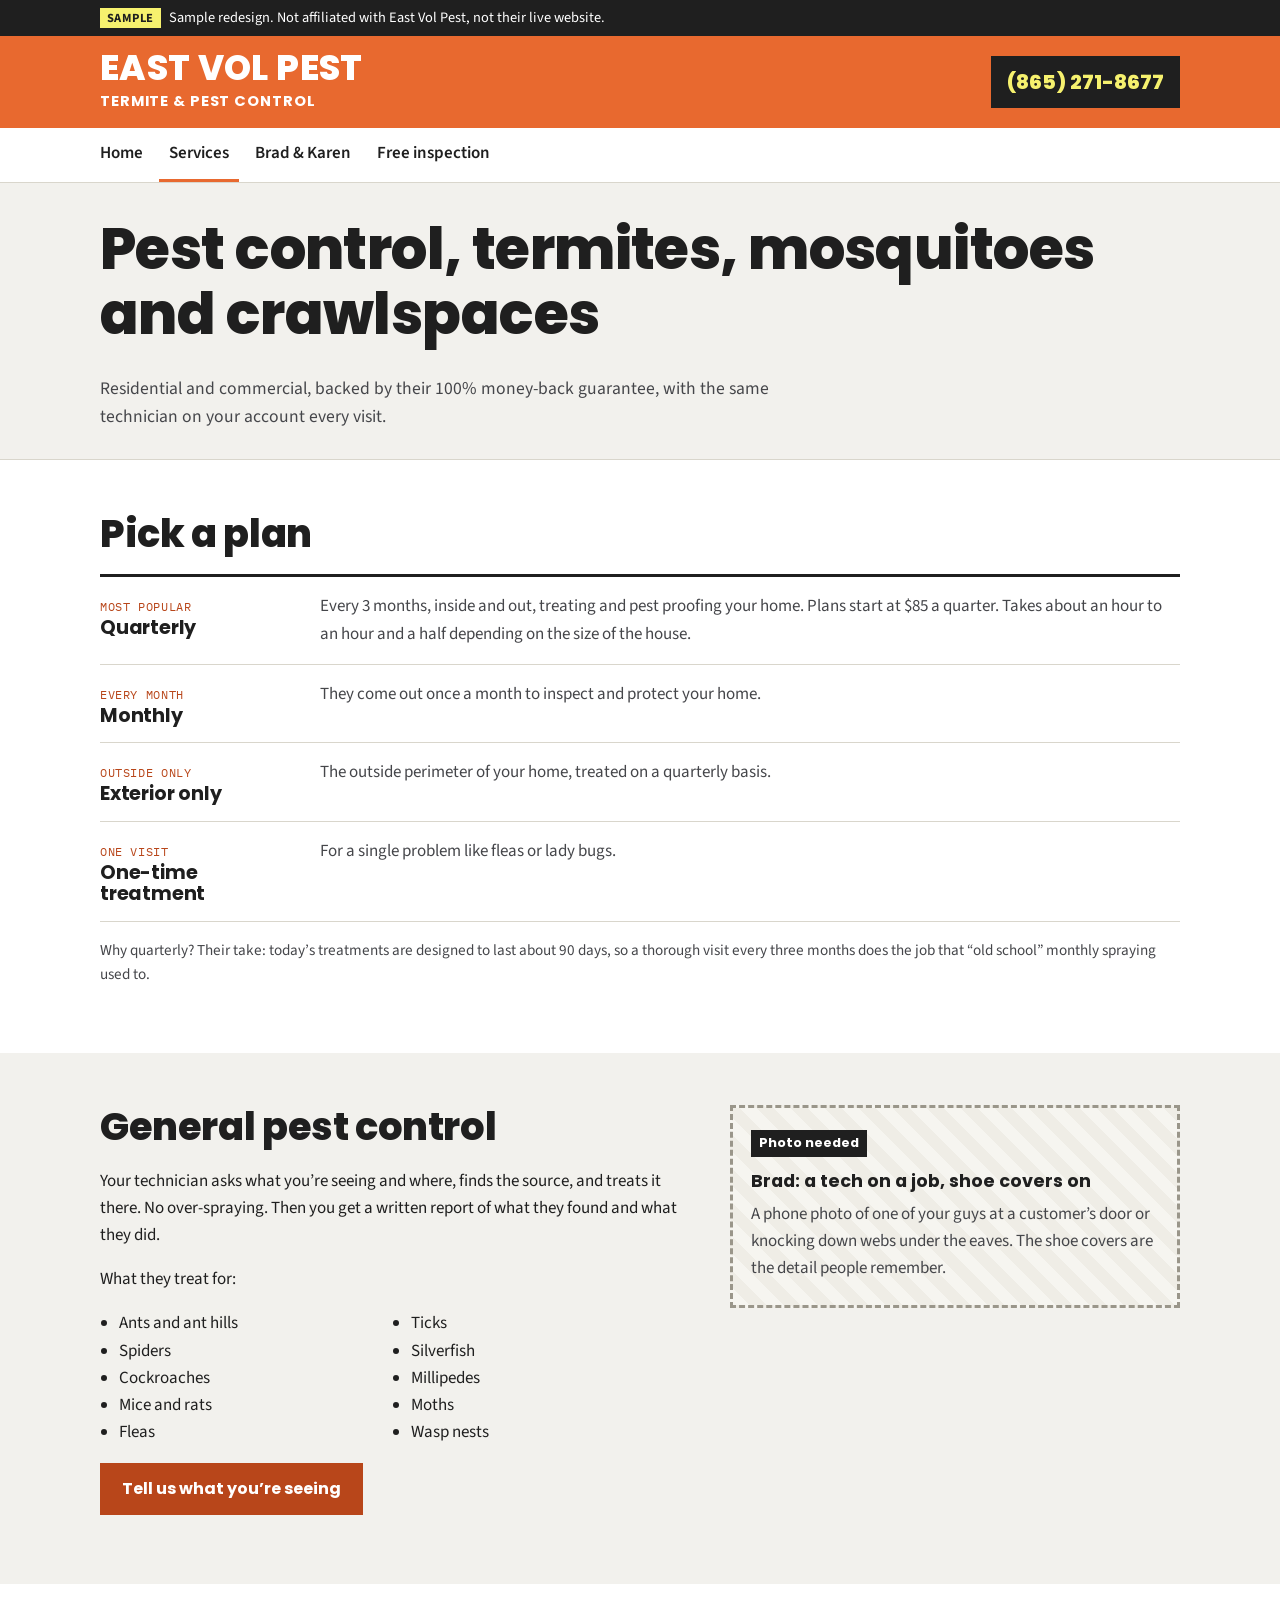
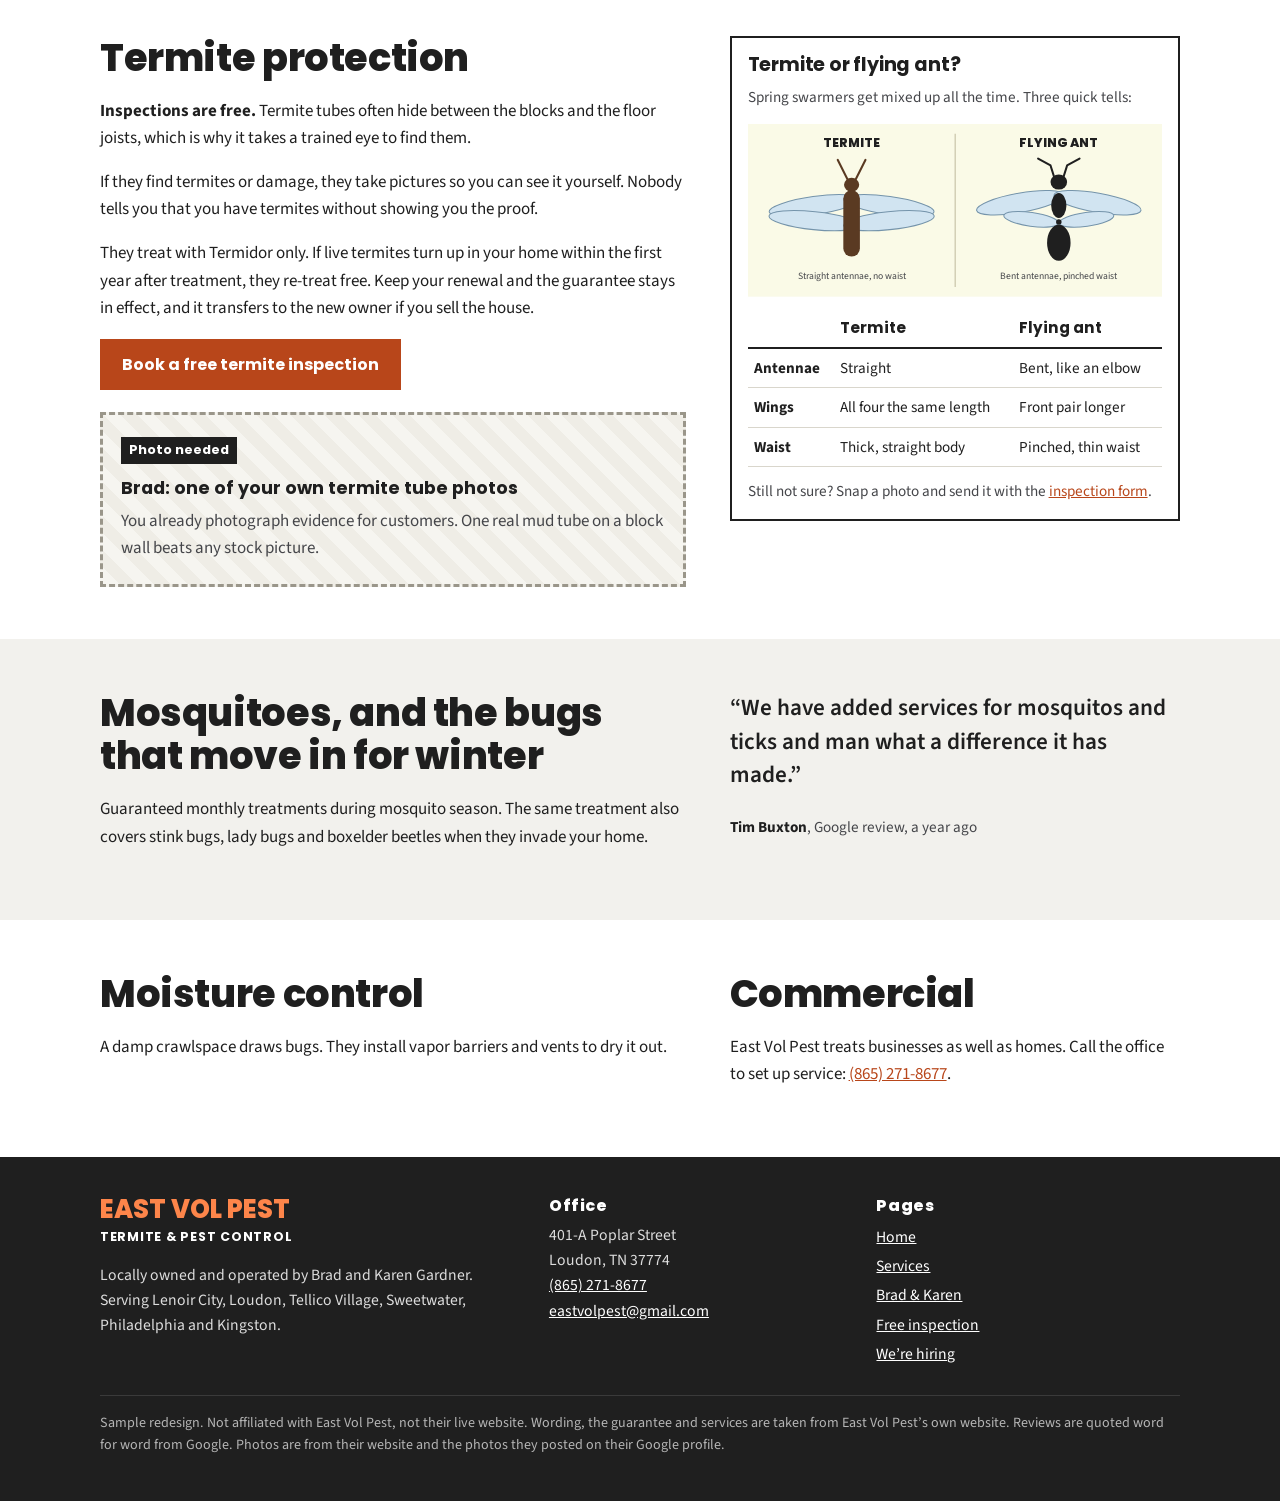
<file: services.html>
<!DOCTYPE html>
<html lang="en">
<head>
<meta charset="utf-8">
<meta name="viewport" content="width=device-width, initial-scale=1">
<meta name="robots" content="noindex, nofollow, noarchive">
<title>Services | East Vol Pest, Loudon TN</title>
<meta name="description" content="Quarterly, monthly, exterior-only and one-time pest control, Termidor termite treatment, mosquito season treatments and moisture control.">
<meta name="theme-color" content="#E8692F">
<link rel="preconnect" href="https://fonts.googleapis.com">
<link rel="preconnect" href="https://fonts.gstatic.com" crossorigin>
<link rel="stylesheet" href="https://fonts.googleapis.com/css2?family=Poppins:wght@700;800&amp;family=Source+Sans+3:wght@400;600;700&amp;family=Source+Serif+4:wght@400;700&amp;family=IBM+Plex+Mono:wght@500&amp;display=swap">
<link rel="stylesheet" href="style.css">
</head>
<body>
<a class="skip" href="#main">Skip to main content</a>
<div class="ribbon" role="note"><div class="wrap"><strong>Sample</strong>Sample redesign. Not affiliated with East Vol Pest, not their live website.</div></div>
<header class="site-head">
<div class="wrap head-row">
<a class="brand" href="index.html" aria-label="East Vol Pest, home"><span class="w1">EAST VOL PEST</span><span class="w2">TERMITE &amp; PEST CONTROL</span></a>
<a class="head-phone" href="tel:+18652718677">(865) 271-8677</a>
</div>
</header>
<nav class="main-nav" aria-label="Main"><ul><li><a href="index.html">Home</a></li><li><a href="services.html" aria-current="page">Services</a></li><li><a href="about.html">Brad &amp; Karen</a></li><li><a href="inspection.html">Free inspection</a></li></ul></nav>
<main id="main">

<section class="page-hero">
<div class="wrap">
<h1>Pest control, termites, mosquitoes and crawlspaces</h1>
<p>Residential and commercial, backed by their 100% money-back guarantee, with the same technician on your account every visit.</p>
</div>
</section>

<section class="sec" aria-labelledby="plans-h">
<div class="wrap">
<h2 id="plans-h">Pick a plan</h2>
<div class="plans">
<div class="plan"><div><p class="tagline">Most popular</p><h3>Quarterly</h3></div><p>Every 3 months, inside and out, treating and pest proofing your home. Plans start at $85 a quarter. Takes about an hour to an hour and a half depending on the size of the house.</p></div>
<div class="plan"><div><p class="tagline">Every month</p><h3>Monthly</h3></div><p>They come out once a month to inspect and protect your home.</p></div>
<div class="plan"><div><p class="tagline">Outside only</p><h3>Exterior only</h3></div><p>The outside perimeter of your home, treated on a quarterly basis.</p></div>
<div class="plan"><div><p class="tagline">One visit</p><h3>One-time treatment</h3></div><p>For a single problem like fleas or lady bugs.</p></div>
</div>
<p class="note" style="margin-top:16px">Why quarterly? Their take: today&rsquo;s treatments are designed to last about 90 days, so a thorough visit every three months does the job that &ldquo;old school&rdquo; monthly spraying used to.</p>
</div>
</section>

<section class="sec sec-grey" aria-labelledby="pest-h">
<div class="wrap svc-grid">
<div>
<h2 id="pest-h">General pest control</h2>
<p>Your technician asks what you&rsquo;re seeing and where, finds the source, and treats it there. No over-spraying. Then you get a written report of what they found and what they did.</p>
<p>What they treat for:</p>
<ul class="pestlist">
<li>Ants and ant hills</li><li>Spiders</li><li>Cockroaches</li><li>Mice and rats</li><li>Fleas</li><li>Ticks</li><li>Silverfish</li><li>Millipedes</li><li>Moths</li><li>Wasp nests</li>
</ul>
<p><a class="btn" href="inspection.html">Tell us what you&rsquo;re seeing</a></p>
</div>
<figure class="need"><span class="tag">Photo needed</span><strong>Brad: a tech on a job, shoe covers on</strong><p>A phone photo of one of your guys at a customer&rsquo;s door or knocking down webs under the eaves. The shoe covers are the detail people remember.</p></figure>
</div>
</section>

<section class="sec" id="termites" aria-labelledby="t-h">
<div class="wrap svc-grid">
<div>
<h2 id="t-h">Termite protection</h2>
<p><strong>Inspections are free.</strong> Termite tubes often hide between the blocks and the floor joists, which is why it takes a trained eye to find them.</p>
<p>If they find termites or damage, they take pictures so you can see it yourself. Nobody tells you that you have termites without showing you the proof.</p>
<p>They treat with Termidor only. If live termites turn up in your home within the first year after treatment, they re-treat free. Keep your renewal and the guarantee stays in effect, and it transfers to the new owner if you sell the house.</p>
<p><a class="btn" href="inspection.html#p-termites">Book a free termite inspection</a></p>
<figure class="need" style="margin-top:22px;min-height:170px"><span class="tag">Photo needed</span><strong>Brad: one of your own termite tube photos</strong><p>You already photograph evidence for customers. One real mud tube on a block wall beats any stock picture.</p></figure>
</div>
<div class="tvf">
<h3>Termite or flying ant?</h3>
<p class="note">Spring swarmers get mixed up all the time. Three quick tells:</p>
<svg viewBox="0 0 600 250" role="img" aria-labelledby="tvf-t tvf-d" xmlns="http://www.w3.org/2000/svg"><title id="tvf-t">Termite swarmer next to a flying ant</title><desc id="tvf-d">Left, a termite with straight antennae, a thick body with no waist, and four wings of equal length. Right, a flying ant with bent antennae, a pinched waist, and front wings longer than the back wings.</desc>
<rect width="600" height="250" fill="#FAFAE7"/><line x1="300" y1="14" x2="300" y2="236" stroke="#CFCBB0" stroke-width="2"/>
<g font-family="Poppins, Arial, sans-serif" font-weight="800" font-size="18" fill="#1F1F1F" text-anchor="middle"><text x="150" y="34">TERMITE</text><text x="450" y="34">FLYING ANT</text></g>
<g fill="#CFE3F2" stroke="#6E8FA8" stroke-width="1.5" opacity=".95"><ellipse cx="96" cy="118" rx="66" ry="13" transform="rotate(-8 96 118)"/><ellipse cx="204" cy="118" rx="66" ry="13" transform="rotate(8 204 118)"/><ellipse cx="96" cy="140" rx="66" ry="13" transform="rotate(6 96 140)"/><ellipse cx="204" cy="140" rx="66" ry="13" transform="rotate(-6 204 140)"/></g>
<g fill="#5A3A22"><ellipse cx="150" cy="88" rx="11" ry="10"/><rect x="138" y="96" width="24" height="96" rx="12"/></g>
<g stroke="#5A3A22" stroke-width="3" fill="none" stroke-linecap="round"><path d="M144 80 L130 52"/><path d="M156 80 L170 52"/></g>
<g fill="#CFE3F2" stroke="#6E8FA8" stroke-width="1.5" opacity=".95"><ellipse cx="394" cy="114" rx="64" ry="14" transform="rotate(-10 394 114)"/><ellipse cx="506" cy="114" rx="64" ry="14" transform="rotate(10 506 114)"/><ellipse cx="410" cy="138" rx="40" ry="10" transform="rotate(8 410 138)"/><ellipse cx="490" cy="138" rx="40" ry="10" transform="rotate(-8 490 138)"/></g>
<g fill="#1F1F1F"><ellipse cx="450" cy="84" rx="12" ry="11"/><ellipse cx="450" cy="118" rx="11" ry="18"/><circle cx="450" cy="142" r="4"/><ellipse cx="450" cy="172" rx="17" ry="26"/></g>
<g stroke="#1F1F1F" stroke-width="3" fill="none" stroke-linecap="round" stroke-linejoin="round"><path d="M443 76 L438 60 L420 50"/><path d="M457 76 L462 60 L480 50"/></g>
<g font-family="Source Sans 3, Arial, sans-serif" font-size="14" fill="#45464A" text-anchor="middle"><text x="150" y="224">Straight antennae, no waist</text><text x="450" y="224">Bent antennae, pinched waist</text></g>
</svg>
<table>
<thead><tr><th scope="col"></th><th scope="col">Termite</th><th scope="col">Flying ant</th></tr></thead>
<tbody>
<tr><th scope="row">Antennae</th><td>Straight</td><td>Bent, like an elbow</td></tr>
<tr><th scope="row">Wings</th><td>All four the same length</td><td>Front pair longer</td></tr>
<tr><th scope="row">Waist</th><td>Thick, straight body</td><td>Pinched, thin waist</td></tr>
</tbody>
</table>
<p class="note" style="margin:12px 0 0">Still not sure? Snap a photo and send it with the <a href="inspection.html#p-termites">inspection form</a>.</p>
</div>
</div>
</section>

<section class="sec sec-grey" aria-labelledby="m-h">
<div class="wrap svc-grid">
<div>
<h2 id="m-h">Mosquitoes, and the bugs that move in for winter</h2>
<p>Guaranteed monthly treatments during mosquito season. The same treatment also covers stink bugs, lady bugs and boxelder beetles when they invade your home.</p>
</div>
<figure class="rev-feature" style="margin:0">
<blockquote><p>&ldquo;We have added services for mosquitos and ticks and man what a difference it has made.&rdquo;</p></blockquote>
<figcaption><strong>Tim Buxton</strong>, Google review, a year ago</figcaption>
</figure>
</div>
</section>

<section class="sec" aria-labelledby="mo-h">
<div class="wrap svc-grid">
<div>
<h2 id="mo-h">Moisture control</h2>
<p>A damp crawlspace draws bugs. They install vapor barriers and vents to dry it out.</p>
</div>
<div>
<h2>Commercial</h2>
<p>East Vol Pest treats businesses as well as homes. Call the office to set up service: <a href="tel:+18652718677">(865) 271-8677</a>.</p>
</div>
</div>
</section>
</main>
<a class="callbar" href="tel:+18652718677" aria-label="Call East Vol Pest at (865) 271-8677"><svg width="22" height="22" viewBox="0 0 24 24" aria-hidden="true"><path fill="currentColor" d="M6.6 10.8a15.1 15.1 0 0 0 6.6 6.6l2.2-2.2c.3-.3.7-.4 1-.2 1.1.4 2.3.6 3.6.6.6 0 1 .4 1 1V20c0 .6-.4 1-1 1A17 17 0 0 1 3 4c0-.6.4-1 1-1h3.5c.6 0 1 .4 1 1 0 1.3.2 2.5.6 3.6.1.3 0 .7-.2 1z"/></svg>(865) 271-8677 <small>Tap to call</small></a>
<footer class="site-foot">
<div class="wrap">
<div class="foot-grid">
<div><p class="foot-brand"><span class="w1">EAST VOL PEST</span><span class="w2">TERMITE &amp; PEST CONTROL</span></p><p>Locally owned and operated by Brad and Karen Gardner. Serving Lenoir City, Loudon, Tellico Village, Sweetwater, Philadelphia and Kingston.</p></div>
<div><h2>Office</h2><address>401-A Poplar Street<br>Loudon, TN 37774</address><p><a href="tel:+18652718677">(865) 271-8677</a><br><a href="mailto:eastvolpest@gmail.com">eastvolpest@gmail.com</a></p></div>
<div><h2>Pages</h2><ul><li><a href="index.html">Home</a></li><li><a href="services.html">Services</a></li><li><a href="about.html">Brad &amp; Karen</a></li><li><a href="inspection.html">Free inspection</a></li><li><a href="about.html#hiring">We&rsquo;re hiring</a></li></ul></div>
</div>
<p class="foot-note">Sample redesign. Not affiliated with East Vol Pest, not their live website. Wording, the guarantee and services are taken from East Vol Pest&rsquo;s own website. Reviews are quoted word for word from Google. Photos are from their website and the photos they posted on their Google profile.</p>
</div>
</footer>
</body>
</html>
</file>
<file: style.css>
/* East Vol Pest sample redesign. Colours sampled from their own orange banner. */
:root{
  --orange:#FD854A;      /* their banner band */
  --band:#E8692F;        /* banner orange, deepened so white type reads */
  --burnt:#B8461A;       /* buttons and links on white */
  --yellow:#F6F16E;      /* their phone numerals */
  --paper:#FAFAE7;       /* their banner panel, used for the contract only */
  --ink:#1F1F1F;
  --ink2:#45464A;
  --line:#D9D6CC;
  --grey:#F2F1ED;
  --wrap:1120px;
}
*,*::before,*::after{box-sizing:border-box}
html{-webkit-text-size-adjust:100%}
body{margin:0;font-family:"Source Sans 3","Segoe UI",Arial,sans-serif;font-size:1.0625rem;line-height:1.6;color:var(--ink);background:#fff}
img{max-width:100%;height:auto;display:block}
a{color:var(--burnt)}
a:hover{color:#8A3210}
h1,h2,h3{font-family:Poppins,"Segoe UI",Arial,sans-serif;line-height:1.12;margin:0 0 .5em;letter-spacing:-.01em}
h1{font-size:clamp(2rem,7.4vw,3.6rem);font-weight:800}
h2{font-size:clamp(1.55rem,4.6vw,2.4rem);font-weight:800}
h3{font-size:1.2rem;font-weight:700}
p{margin:0 0 1em}
.wrap{max-width:var(--wrap);margin:0 auto;padding:0 20px}
.skip{position:absolute;left:-9999px;top:0;background:#fff;padding:10px 14px;z-index:99}
.skip:focus{left:10px;top:10px}
.sr-only{position:absolute;width:1px;height:1px;overflow:hidden;clip:rect(0 0 0 0);white-space:nowrap}
:focus-visible{outline:3px solid #1F5FBF;outline-offset:2px}

/* sample ribbon */
.ribbon{background:var(--ink);color:#fff;font-size:.9rem;line-height:1.4;padding:8px 0}
.ribbon strong{background:var(--yellow);color:var(--ink);padding:1px 7px;margin-right:8px;font-weight:700;text-transform:uppercase;font-size:.78rem;letter-spacing:.04em}

/* header: their orange banner band */
.site-head{background:var(--band);color:#fff}
.head-row{display:flex;align-items:center;justify-content:space-between;gap:14px;padding-top:14px;padding-bottom:14px}
.brand{color:#fff;text-decoration:none;display:block;min-width:0}
.brand:hover{color:#fff}
.brand .w1{display:block;font-family:Poppins,Arial,sans-serif;font-weight:800;font-size:clamp(1.45rem,6.4vw,2.2rem);line-height:1;letter-spacing:.01em;white-space:nowrap}
.brand .w2{display:block;font-family:Poppins,Arial,sans-serif;font-weight:700;font-size:clamp(.66rem,2.6vw,.92rem);letter-spacing:.06em;margin-top:5px;white-space:nowrap}
.head-phone{display:none;background:var(--ink);color:var(--yellow);text-decoration:none;font-family:Poppins,Arial,sans-serif;font-weight:800;font-size:1.25rem;padding:10px 16px;white-space:nowrap}
.head-phone:hover{color:#fff}
.main-nav{background:#fff;border-bottom:1px solid var(--line)}
.main-nav ul{list-style:none;margin:0 auto;padding:0 10px;display:flex;flex-wrap:wrap;justify-content:space-between;max-width:var(--wrap)}
.main-nav a{display:block;padding:12px 4px;font-size:.95rem;color:var(--ink);text-decoration:none;font-weight:600;white-space:nowrap;border-bottom:3px solid transparent}
.main-nav a[aria-current="page"]{border-bottom-color:var(--band)}
.main-nav a:hover{color:var(--burnt)}

/* sticky tap-to-call (mobile) */
.callbar{position:fixed;left:0;right:0;bottom:0;z-index:50;display:flex;align-items:center;justify-content:center;gap:10px;background:var(--ink);color:var(--yellow);text-decoration:none;font-family:Poppins,Arial,sans-serif;font-weight:800;font-size:1.15rem;padding:14px 12px calc(14px + env(safe-area-inset-bottom));border-top:4px solid var(--band)}
.callbar small{color:#fff;font-family:"Source Sans 3",Arial,sans-serif;font-weight:600;font-size:.9rem}
.callbar:hover{color:#fff}
.callbar svg{flex:none}

/* buttons */
.btn{display:inline-block;background:var(--burnt);color:#fff;text-decoration:none;font-family:Poppins,Arial,sans-serif;font-weight:700;padding:14px 20px;border:2px solid var(--burnt);font-size:1rem;line-height:1.2;text-align:center;cursor:pointer}
.btn:hover{background:#8A3210;border-color:#8A3210;color:#fff}
.btn-line{background:transparent;color:var(--ink);border-color:var(--ink)}
.btn-line:hover{background:var(--ink);color:#fff;border-color:var(--ink)}
.btn-row{display:flex;flex-wrap:wrap;gap:10px;margin-top:6px}
.btn-row .btn{flex:1 1 220px}

/* hero */
.hero{padding:34px 0 26px}
.hero-grid{display:grid;gap:24px}
.hero h1 span{color:var(--burnt)}
.hero .lede{font-size:1.15rem;color:var(--ink2);max-width:36em}
.towns{font-weight:600;color:var(--ink);margin:14px 0 18px}
.towns b{display:block;font-family:Poppins,Arial,sans-serif;font-size:.8rem;letter-spacing:.06em;color:var(--ink2);text-transform:uppercase;margin-bottom:2px}
.award{display:flex;gap:16px;align-items:center;background:var(--grey);padding:16px;border-left:6px solid var(--band)}
.award img{width:110px;flex:none}
.award p{margin:0}
.award .big{font-family:Poppins,Arial,sans-serif;font-weight:800;font-size:1.5rem;line-height:1.1;display:block;margin-bottom:6px}
.office{margin:0;background:var(--ink)}
.office img{width:100%;aspect-ratio:1157/366;object-fit:cover}
.office figcaption{color:#ddd;font-size:.9rem;padding:8px 20px;max-width:var(--wrap);margin:0 auto}

/* sections */
.sec{padding:52px 0}
.sec-grey{background:var(--grey)}
.sec-ink{background:var(--ink);color:#fff}
.sec-ink a{color:var(--yellow)}
.sec-ink .btn,.sec-ink .btn:hover{color:#fff}
.lead-in{max-width:42em;color:var(--ink2);font-size:1.1rem}
.sec-ink .lead-in{color:#ddd}

/* pest tiles (home) */
.tiles{list-style:none;margin:20px 0 0;padding:0;display:grid;grid-template-columns:repeat(2,minmax(0,1fr));gap:8px}
.tiles a{display:block;height:100%;background:#fff;border:2px solid var(--ink);color:var(--ink);text-decoration:none;padding:12px 12px 10px;font-family:Poppins,Arial,sans-serif;font-weight:700;line-height:1.2}
.tiles a small{display:block;font-family:"Source Sans 3",Arial,sans-serif;font-weight:400;color:var(--ink2);margin-top:4px;font-size:.92rem}
.tiles a:hover{background:var(--band);border-color:var(--band);color:#fff}
.tiles a:hover small{color:#fff}

/* the guarantee, printed like the contract clause it is */
.contract{background:var(--paper);border:1px solid #CFCBB0;padding:26px 20px;position:relative;max-width:820px;font-family:"Source Serif 4",Georgia,serif;color:#2A2A22;box-shadow:6px 6px 0 var(--band)}
.contract .clause{font-family:"IBM Plex Mono",Consolas,monospace;font-size:.8rem;letter-spacing:.05em;text-transform:uppercase;color:#6D6A55;border-bottom:1px dashed #BDB89A;padding-bottom:8px;margin-bottom:14px;display:flex;justify-content:space-between;gap:10px;flex-wrap:wrap}
.contract h2{font-family:"Source Serif 4",Georgia,serif;font-weight:700;font-size:clamp(1.45rem,4.6vw,2.1rem);letter-spacing:0}
.contract blockquote{margin:0 0 14px;font-size:1.12rem;line-height:1.55}
.contract .sig{display:flex;gap:24px;flex-wrap:wrap;margin-top:18px;font-family:"IBM Plex Mono",Consolas,monospace;font-size:.82rem;color:#6D6A55}
.contract .sig span{border-top:1px solid #8C8870;padding-top:4px;min-width:150px}
.note{font-size:.95rem;color:var(--ink2)}

/* visit ticket */
.visit-grid{display:grid;gap:28px}
.ticket{list-style:none;margin:0;padding:0;border-top:3px solid var(--ink)}
.ticket li{display:grid;grid-template-columns:30px 1fr;gap:10px;padding:14px 0;border-bottom:1px solid var(--line)}
.ticket li::before{content:"\2713";width:24px;height:24px;border:2px solid var(--ink);margin-top:2px;display:flex;align-items:center;justify-content:center;font-weight:700;font-size:1rem;line-height:1;color:var(--burnt)}
.ticket b{display:block;font-family:Poppins,Arial,sans-serif}
.price{background:var(--ink);color:#fff;padding:22px 20px}
.price .amt{font-family:Poppins,Arial,sans-serif;font-weight:800;font-size:3.2rem;line-height:1;color:var(--yellow);display:block}
.price p{margin:.6em 0 0;color:#ddd}
.price a{color:var(--yellow)}

/* reviews */
.rev-feature{margin:0 0 26px;max-width:860px}
.rev-feature blockquote{margin:0;font-size:clamp(1.15rem,3.6vw,1.45rem);line-height:1.45;font-weight:600}
.rev-feature figcaption,.revs figcaption{margin-top:10px;color:var(--ink2);font-size:.95rem}
.rev-feature figcaption strong,.revs figcaption strong{color:var(--ink)}
.revs{display:grid;gap:14px;grid-template-columns:1fr}
.revs figure{margin:0;background:#fff;border-top:4px solid var(--band);padding:16px 18px}
.revs blockquote{margin:0}
.revs blockquote p{margin:0}
.sec-grey .revs figure{background:#fff}

/* family / about */
.split{display:grid;gap:26px;align-items:start}
.photo-cap{font-size:.9rem;color:var(--ink2);margin-top:8px}
.facts{list-style:none;padding:0;margin:0 0 1em}
.facts li{padding:8px 0;border-bottom:1px solid var(--line)}

/* hiring */
.hire{display:grid;gap:12px;background:var(--yellow);color:var(--ink);padding:22px 20px;border:3px solid var(--ink)}
.hire h2{margin:0}
.hire p{margin:0}
.hire .pay{font-family:Poppins,Arial,sans-serif;font-weight:800;font-size:1.35rem}

/* photo needed boxes */
.need{margin:0;border:3px dashed #9A968A;background:repeating-linear-gradient(45deg,#F6F5F0,#F6F5F0 12px,#EFEDE6 12px,#EFEDE6 24px);padding:22px 18px;min-height:200px;display:flex;flex-direction:column;justify-content:center}
.need .tag{align-self:flex-start;background:var(--ink);color:#fff;font-family:Poppins,Arial,sans-serif;font-weight:700;font-size:.8rem;padding:3px 8px;margin-bottom:10px}
.need strong{font-family:Poppins,Arial,sans-serif;font-size:1.1rem}
.need p{margin:6px 0 0;color:var(--ink2)}

/* page hero */
.page-hero{background:var(--grey);padding:34px 0 28px;border-bottom:1px solid var(--line)}
.page-hero p{max-width:40em;color:var(--ink2);font-size:1.1rem;margin:0}

/* services */
.plans{display:grid;gap:0;border-top:3px solid var(--ink)}
.plan{display:grid;gap:4px;padding:16px 0;border-bottom:1px solid var(--line)}
.plan h3{margin:0}
.plan .tagline{font-family:"IBM Plex Mono",Consolas,monospace;font-size:.78rem;text-transform:uppercase;letter-spacing:.05em;color:var(--burnt)}
.plan p{margin:0;color:var(--ink2)}
.svc{padding:34px 0;border-top:1px solid var(--line)}
.svc:first-of-type{border-top:0}
.svc-grid{display:grid;gap:22px}
.pestlist{columns:2;column-gap:18px;padding-left:1.1em;margin:0 0 1em}

/* termite vs flying ant */
.tvf{background:#fff;border:2px solid var(--ink);padding:16px}
.tvf svg{width:100%;height:auto;display:block}
.tvf table{width:100%;border-collapse:collapse;margin-top:12px;font-size:.95rem}
.tvf th,.tvf td{text-align:left;padding:7px 6px;border-bottom:1px solid var(--line);vertical-align:top}
.tvf thead th{font-family:Poppins,Arial,sans-serif;border-bottom:2px solid var(--ink)}

/* inspection form / pest picker */
.sent{display:none;background:#E5F2E3;border:2px solid #2F6B2A;padding:14px 16px;margin-bottom:20px;font-weight:600}
.sent:target{display:block}
.form{display:grid;gap:26px}
fieldset{border:0;margin:0;padding:0;min-width:0}
legend{font-family:Poppins,Arial,sans-serif;font-weight:800;font-size:1.3rem;padding:0;margin-bottom:4px}
.help{color:var(--ink2);font-size:.95rem;margin:0 0 12px}
.picker{display:grid;grid-template-columns:repeat(2,minmax(0,1fr));gap:8px}
.pick{position:relative;display:block;cursor:pointer;height:100%}
.pick input{position:absolute;opacity:0;width:1px;height:1px}
.pick span{display:block;height:100%;border:2px solid var(--ink);background:#fff;padding:12px 12px 10px 40px;position:relative;line-height:1.25}
.pick span::before{content:"";position:absolute;left:12px;top:14px;width:18px;height:18px;border:2px solid var(--ink);background:#fff}
.pick b{display:block;font-family:Poppins,Arial,sans-serif}
.pick small{display:block;color:var(--ink2);margin-top:3px;font-size:.88rem}
.pick input:checked+span{background:#FFF1E8;border-color:var(--burnt);box-shadow:inset 0 0 0 1px var(--burnt)}
.pick input:checked+span::before{background:var(--burnt);border-color:var(--burnt);box-shadow:inset 0 0 0 3px #fff}
.pick input:focus-visible+span{outline:3px solid #1F5FBF;outline-offset:2px}
.chips{display:flex;flex-wrap:wrap;gap:8px}
.chip{position:relative;cursor:pointer}
.chip input{position:absolute;opacity:0;width:1px;height:1px}
.chip span{display:inline-block;border:2px solid var(--ink);padding:8px 12px;background:#fff;font-weight:600}
.chip input:checked+span{background:var(--ink);color:#fff}
.chip input:focus-visible+span{outline:3px solid #1F5FBF;outline-offset:2px}
.field{margin-bottom:14px}
.field label,.lbl{display:block;font-weight:700;margin-bottom:5px}
.opt{font-weight:400;color:var(--ink2)}
input[type=text],input[type=tel],input[type=email],select,textarea{width:100%;font:inherit;padding:11px 12px;border:2px solid var(--ink);background:#fff;border-radius:0;color:var(--ink)}
input[type=file]{font:inherit;max-width:100%}
textarea{min-height:120px;resize:vertical}
.two{display:grid;gap:0 14px}
.form-side{background:var(--grey);padding:20px;border-top:6px solid var(--band)}
.form-side h2{font-size:1.35rem}
.form-side .phone-big{font-family:Poppins,Arial,sans-serif;font-weight:800;font-size:1.7rem;color:var(--ink);text-decoration:none;display:inline-block;margin:4px 0 10px}
details.where{border:2px solid var(--ink);background:#fff;margin-top:12px}
details.where summary{cursor:pointer;padding:12px 14px;font-weight:700}
details.where .inner{padding:0 14px 14px}

/* contact block */
.contact-grid{display:grid;gap:26px}
address{font-style:normal}
.big-phone{display:inline-block;font-family:Poppins,Arial,sans-serif;font-weight:800;font-size:clamp(1.7rem,7vw,2.4rem);color:var(--ink);text-decoration:none;margin:6px 0 12px}
.big-phone:hover{color:var(--burnt)}

/* footer */
.site-foot{background:var(--ink);color:#ddd;padding:40px 0 100px;font-size:.98rem}
.site-foot a{color:#fff}
.foot-grid{display:grid;gap:24px}
.site-foot h2{color:#fff;font-size:1rem;letter-spacing:.04em;margin-bottom:8px}
.site-foot ul{list-style:none;margin:0;padding:0}
.site-foot li{padding:2px 0}
.foot-brand .w1{font-family:Poppins,Arial,sans-serif;font-weight:800;font-size:1.6rem;color:var(--orange);display:block;line-height:1}
.foot-brand .w2{font-family:Poppins,Arial,sans-serif;font-weight:700;font-size:.78rem;letter-spacing:.06em;color:#fff;display:block;margin-top:4px}
.foot-note{border-top:1px solid #3A3A3A;margin-top:26px;padding-top:16px;font-size:.88rem;color:#B5B5B5}

@media (min-width:600px){
  .main-nav ul{justify-content:flex-start;gap:6px}
  .main-nav a{padding:12px 10px;font-size:1.0625rem}
  .tiles,.picker{grid-template-columns:repeat(3,minmax(0,1fr))}
  .revs{grid-template-columns:repeat(2,minmax(0,1fr))}
  .two{grid-template-columns:1fr 1fr}
  .contract{padding:34px 36px}
}
@media (min-width:900px){
  .site-foot{padding-bottom:30px}
  .callbar{display:none}
  .head-phone{display:inline-block}
  .hero{padding:52px 0 40px}
  .hero-grid{grid-template-columns:1.5fr 1fr;align-items:end;gap:48px}
  .award{flex-direction:column;align-items:flex-start;padding:22px}
  .award img{width:150px}
  .tiles{grid-template-columns:repeat(4,minmax(0,1fr))}
  .visit-grid{grid-template-columns:1.4fr 1fr;align-items:start;gap:48px}
  .revs{grid-template-columns:repeat(3,minmax(0,1fr))}
  .split{grid-template-columns:1fr 1fr;gap:44px}
  .hire{padding:26px 30px}
  .plan{grid-template-columns:200px 1fr;gap:20px;align-items:baseline}
  .svc-grid{grid-template-columns:1.3fr 1fr;gap:44px;align-items:start}
  .form{grid-template-columns:1fr 320px;align-items:start;gap:40px}
  .form-side{position:sticky;top:20px}
  .picker{grid-template-columns:repeat(3,minmax(0,1fr))}
  .contact-grid{grid-template-columns:1fr 1fr;gap:44px}
  .foot-grid{grid-template-columns:1.4fr 1fr 1fr}
}
@media (prefers-reduced-motion:reduce){*{transition:none!important;animation:none!important;scroll-behavior:auto!important}}
@media print{.callbar,.ribbon{display:none}}
</file>
